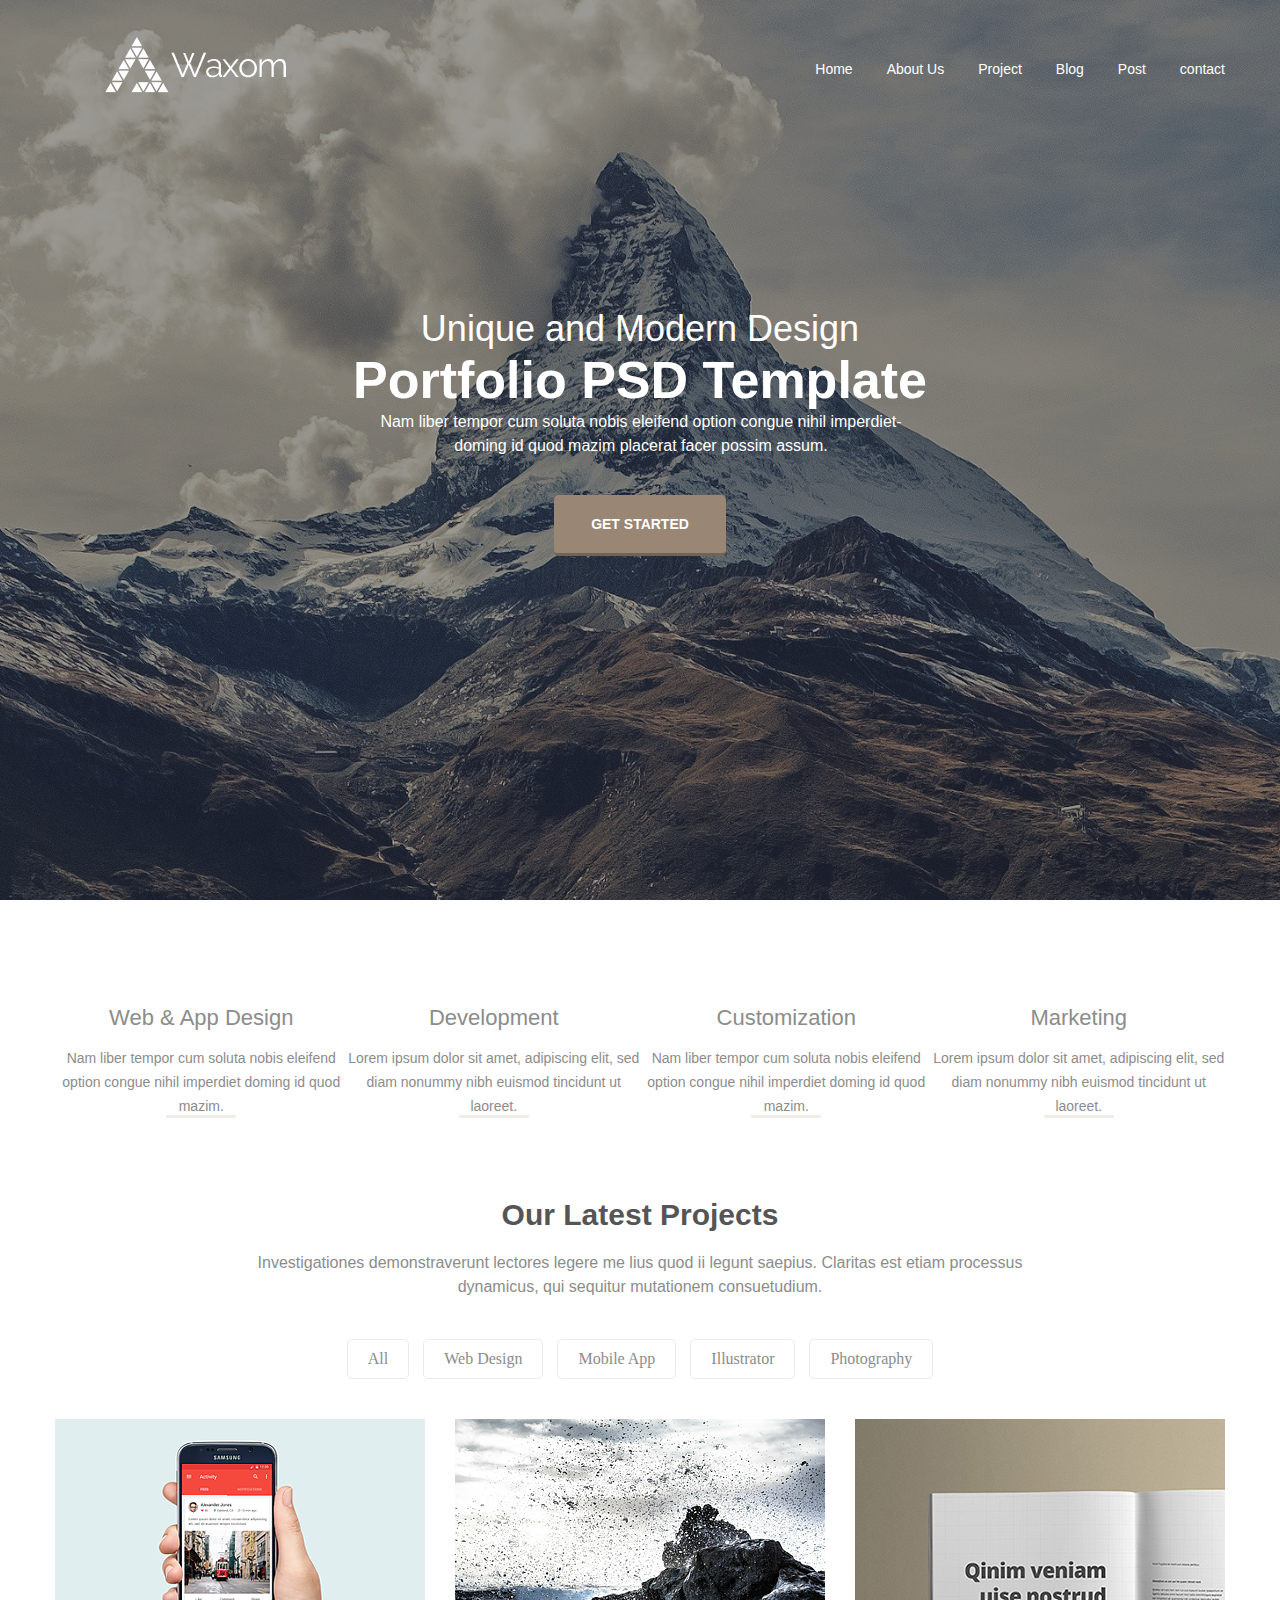
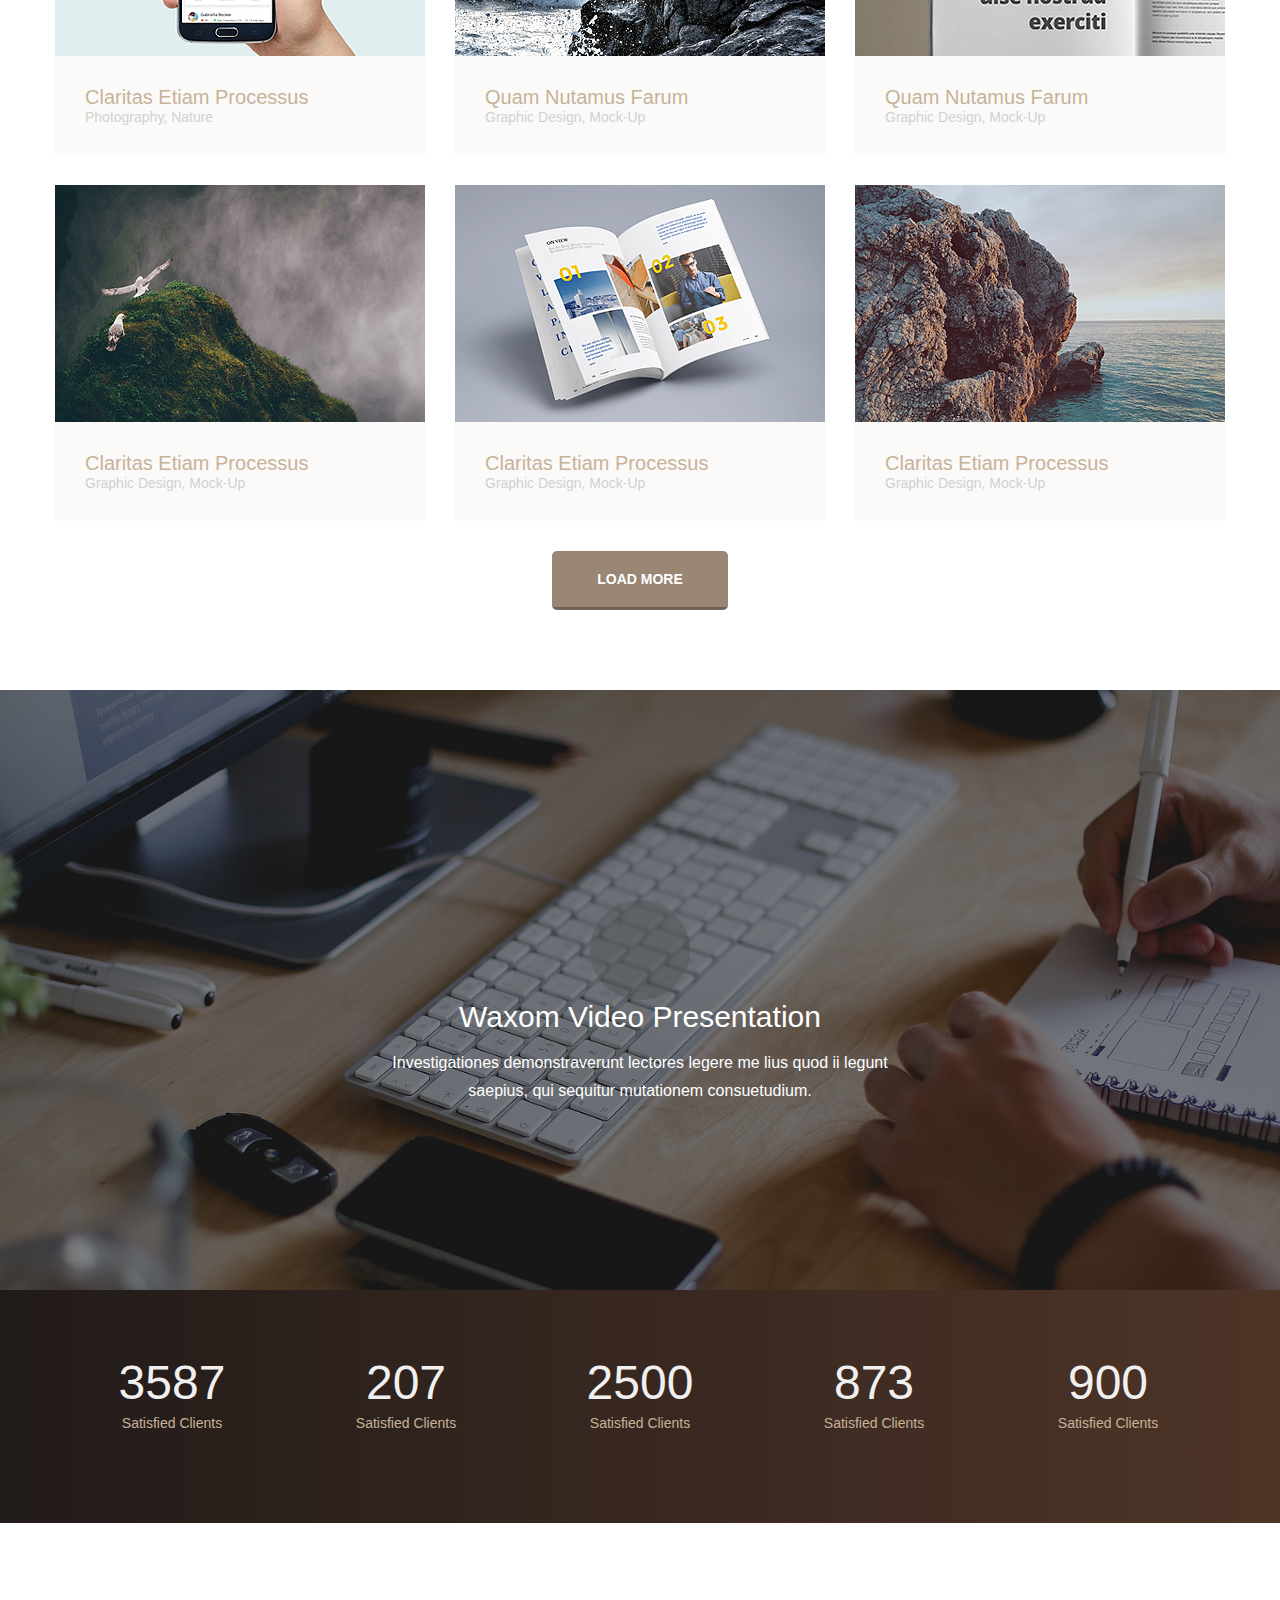
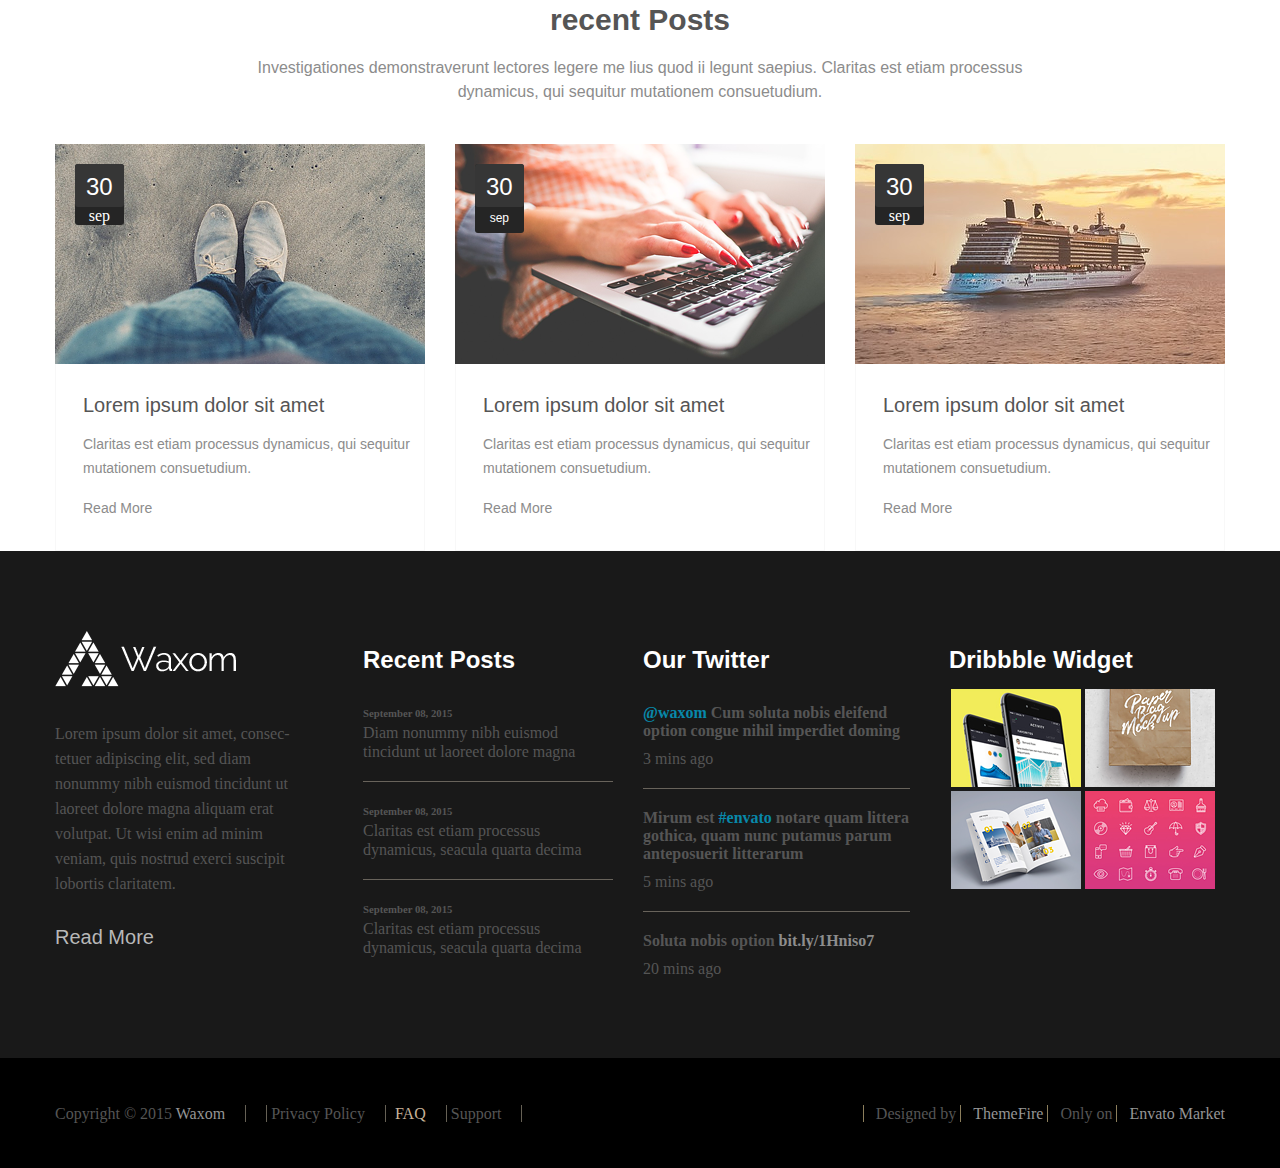
<file: index.html>
<!DOCTYPE html>
<html lang="en">

<head>
  <meta charset="UTF-8">
  <meta http-equiv="X-UA-Compatible" content="IE=edge">
  <meta name="viewport" content="width=device-width, initial-scale=1.0">
  <title>index</title>
  <link rel="stylesheet" href="https://pro.fontawesome.com/releases/v5.10.0/css/all.css"
    integrity="sha384-AYmEC3Yw5cVb3ZcuHtOA93w35dYTsvhLPVnYs9eStHfGJvOvKxVfELGroGkvsg+p" crossorigin="anonymous" />
  <link rel="preconnect" href="https://fonts.googleapis.com">
  <link rel="preconnect" href="https://fonts.gstatic.com" crossorigin>

  <link rel="stylesheet" href="stylesheet14.css">


</head>

<body>
  <!-- navbar start -->
  <nav>
    <div class="container">
      <div class="logo">
      </div>
      <div class="menu">
        <ul>
          <li><a href="index.html">Home</a></li>
          <li><a href="about.html">About Us</a></li>
          <li><a href="project.html">Project</a></li>
          <li><a href="blog.html">Blog</a></li>
          <li><a href="post.html">Post</a></li>
          <li><a href="contact.html">contact</a></li>
        </ul>
      </div>
      <div class="clr"></div>
    </div>
  </nav>
  <!-- navbar end -->
  <!-- banner start -->
  <section id="banner">
    <div class="overlay">
      <div class="container">
        <div class="content">
          <h2>Unique and Modern Design</h2>
          <h1>Portfolio PSD Template</h1>
          <p>Nam liber tempor cum soluta nobis eleifend option congue nihil imperdiet- doming id quod mazim placerat
            facer possim
            assum.</p>
          <a href="#">Get Started</a>
        </div>
      </div>
    </div>
  </section>
  <!-- banner end -->

  <!-- service start -->
  <section id="service">
    <div class="container">
      <div class="service-item">
        <i class="fas fa-pen-nib"></i>
        <h3>Web & App Design</h3>
        <p>Nam liber tempor cum soluta nobis eleifend option congue nihil imperdiet doming id quod mazim.</p>

      </div>
      <div class="service-item">
        <i class="fas fa-layer-group"></i>
        <h3>Development</h3>
        <p>Lorem ipsum dolor sit amet, adipiscing elit, sed diam nonummy nibh euismod tincidunt ut laoreet.</p>
      </div>
      <div class="service-item">
        <i class="fas fa-cog"></i>
        <h3>Customization</h3>
        <p>Nam liber tempor cum soluta nobis eleifend option congue nihil imperdiet doming id quod mazim.</p>
      </div>
      <div class="service-item">
        <i class="fas fa-folder-open"></i>
        <h3>Marketing</h3>
        <p>Lorem ipsum dolor sit amet, adipiscing elit, sed diam nonummy nibh euismod tincidunt ut laoreet.</p>
      </div>
    </div>

  </section>
  <!-- service end -->
  <!-- project start -->
  <section id="project">
    <div class="container">
      <div class="title">
        <h2>Our Latest Projects</h2>
        <p>Investigationes demonstraverunt lectores legere me lius quod ii legunt saepius. Claritas est etiam processus
          dynamicus,
          qui sequitur mutationem consuetudium.</p>
      </div>
      <ul>
        <li><a href="#"></a>All</li>
        <li><a href="#"></a>Web Design</li>
        <li><a href="#"></a>Mobile App</li>
        <li><a href="#"></a>Illustrator</li>
        <li><a href="#"></a>Photography</li>
      </ul>
      <div class="project-main">
        <div class="project-item">
          <div class="image">
            <img src="./images/project-photo-1.png".alt="project-photo-1">
            <div class="overlay">
              <div class="icon">
                <i class="fa fa-link"></i>
              <i class="fa fa-search"></i>
              </div>
            </div> 
          </div>
            <div class="text">
              <h3>Claritas Etiam Processus</h3>
              <p>Photography, Nature</p>
            </div>
          </div>
          <div class="project-item">
            <div class="image">
              <img src="./images/project-photo-2.png" alt="project-photo-2">
              <div class="overlay">
                <div class="icon">
                  <i class="fa fa-link"></i>
                <i class="fa fa-search"></i>
                </div>
              </div>
            </div>
            <div class="text">
              <h3>Quam Nutamus Farum</h3>
              <p>Graphic Design, Mock-Up</p>
            </div>
          </div>
          <div class="project-item mr-none">
            <div class="image">
              <img src="./images/project-photo-3.png" alt="project-photo-3">
              <div class="overlay">
                <div class="icon">
                  <i class="fa fa-link"></i>
                <i class="fa fa-search"></i>
                </div>
              </div>
            </div>
            <div class="text">
              <h3>Quam Nutamus Farum</h3>
              <p>Graphic Design, Mock-Up</p>
            </div>
          </div>
          <div class="project-item">
            <div class="image">
              <img src="./images/project-photo-4.png" alt="project-photo-4">
              <div class="overlay">
                <div class="icon">
                  <i class="fa fa-link"></i>
                <i class="fa fa-search"></i>
                </div>
              </div>
            </div>
            <div class="text">
              <h3>Claritas Etiam Processus</h3>
              <p>Graphic Design, Mock-Up</p>
            </div>
          </div>
          <div class="project-item">
            <div class="image">
              <img src="./images/project-photo-5.png" alt="project-photo-5">
              <div class="overlay">
                <div class="icon">
                  <i class="fa fa-link"></i>
                <i class="fa fa-search"></i>
                </div>
              </div>
            </div>
            <div class="text">
              <h3>Claritas Etiam Processus</h3>
              <p>Graphic Design, Mock-Up</p>
            </div>
          </div>
          <div class="project-item mr-none">
            <div class="image">
              <img src="./images/project-photo-6.png" alt="project-photo-6">
              <div class="overlay">
                <div class="icon">
                  <i class="fa fa-link"></i>
                <i class="fa fa-search"></i>
                </div>
              </div>
            </div>
            <div class="text">
              <h3>Claritas Etiam Processus</h3>
              <p>Graphic Design, Mock-Up</p>
            </div>
          </div>
        </div>
        <div class="button">
          <a href="">Load More</a>
        </div>

      </div>
  </section>
  <!-- project end -->
  <!-- video start -->
  <section id="video">
    <div class="video-bg">
      <div class="overlay">
        <div class="container">
          <div class="content">
            <i class="fas fa-play-circle"></i>
            <h3>Waxom Video Presentation</h3>
            <p>Investigationes demonstraverunt lectores legere me lius quod ii legunt saepius, qui sequitur mutationem
              consuetudium.</p>
          </div>
        </div>
      </div>
    </div>
  </section>
    <!-- video end -->
    <!-- counter part start -->
    <section id="counter">
      <div class="container">
        <div class="counter-main">
          <div class="counter-item">
            <i class="fas fa-user-friends"></i>
            <h3>3587</h3>
            <p>Satisfied Clients</p>
          </div>
          <div class="counter-item">
            <i class="fas fa-mug-hot"></i>
            <h3>207</h3>
            <p>Satisfied Clients</p>
          </div>
          <div class="counter-item">
            <i class="fas fa-comment-dots"></i>
            <h3>2500</h3>
            <p>Satisfied Clients</p>
          </div>
          <div class="counter-item">
            <i class="fas fa-heart"></i>
            <h3>873</h3>
            <p>Satisfied Clients</p>
          </div>
          <div class="counter-item">
            <i class="fas fa-user-friends"></i>
            <h3>900</h3>
            <p>Satisfied Clients</p>
          </div>
          <div class="clr"></div>
        </div>
      </div>
    </section>
    <!-- counter part end -->
    <!-- post part start -->
    <section id="post">
      <div class="container">
        <div class="title">
          <h2>recent Posts</h2>
          <p>Investigationes demonstraverunt lectores legere me lius quod ii legunt saepius. Claritas est etiam processus dynamicus,
          qui sequitur mutationem consuetudium.</p>
        </div>
        <div class="post-main">
          <div class="post-item">
            <div class="image">
              <img src="./images/post-1.png" alt="" width="100%">
              <div class="date">
                <h5>30</h5>
                <span>sep</span>
              </div>
              <div class="overlay"></div>
            </div>
            <div class="text">
              <h4>Lorem ipsum dolor sit amet</h4>
              <p>Claritas est etiam processus dynamicus, qui sequitur mutationem consuetudium.</p>
              <a href="">Read More <i class="fas fa-caret-right"></i></a>
            </div>
          </div>
          <div class="post-item">
            <div class="image">
              <img src="./images/post-2.png" alt="" width="100%">
              <div class="date">
                <h5>30</h5>
                <h6>sep</h6>
              </div>
              <div class="overlay"></div>
            </div>
            <div class="text">
              <h4>Lorem ipsum dolor sit amet</h4>
              <p>Claritas est etiam processus dynamicus, qui sequitur mutationem consuetudium.</p>
              <a href="">Read More <i class="fas fa-caret-right"></i></a>
            </div>
          </div>
          <div class="post-item">
            <div class="image">
              <img src="./images/post-3.png" alt="" width="100%">
              <div class="date">
                <h5>30</h5>
                <span>sep</span>
              </div>
              <div class="overlay"></div>
            </div>
            <div class="text">
              <h4>Lorem ipsum dolor sit amet</h4>
              <p>Claritas est etiam processus dynamicus, qui sequitur mutationem consuetudium.</p>
              <a href="">Read More <i class="fas fa-caret-right"></i></a>
            </div>
          </div>
          <div class="clr"></div>
        </div>
      </div>
    </section>
    <!-- post part end -->


    <!-- footer part start -->
    <footer id="footer">
      <div class="container">
        <div class="footer-main">
          <div class="footer-item waxom">
            <img src="./images/logo.png" alt="">
            <p>Lorem ipsum dolor sit amet, consec-tetuer adipiscing elit, sed diam nonummy nibh euismod tincidunt ut laoreet dolore
            magna aliquam erat volutpat. Ut wisi enim ad minim veniam, quis nostrud exerci suscipit lobortis claritatem.</p>
            <a href="">Read More <i class="fas fa-caret-right"></i></a>
          </div>
          <div class="footer-item recent">
            <h2>Recent Posts</h2>
            <div class="recent1">
              <h6>September 08, 2015</h6>
              <p>Diam nonummy nibh euismod tincidunt ut laoreet dolore magna</p>
            </div>
            <div class="recent2">
              <h6>September 08, 2015</h6>
              <p>Claritas est etiam processus dynamicus,  seacula quarta decima</p>
            </div>
            <div class="recent3">
              <h6>September 08, 2015</h6>
              <p>Claritas est etiam processus dynamicus,  seacula quarta decima</p>
            </div>
          </div>

          <div class="footer-item twitter">
            <h2>Our Twitter</h2>
            <div class="twitter1">
              <h4><span>@waxom</span> Cum soluta nobis eleifend option congue nihil imperdiet doming</h4>
            <p>3 mins ago</p>
            </div>
            <div class="twitter2">
              <h4>Mirum est <span>#envato</span>  notare quam littera gothica, quam nunc putamus parum anteposuerit litterarum</h4>
            <p>5 mins ago</p>
            </div>
            <div class="twitter3">
              <h4>Soluta nobis option <span>bit.ly/1Hniso7</span> </h4>
            <p>20 mins ago</p>
            </div>
          </div>

          <div class="footer-item widget">
            <h2>Dribbble Widget</h2>
            <div class="widget">
              <img src="./images/widget/1.png" alt="">
              <img src="./images/widget/2.png" alt="">
              <img src="./images/widget/3.png" alt="">
              <img src="./images/widget/4.png" alt="">
            </div>
          </div>
        </div>
      </div>
    </footer>
    <!-- footer part end -->




    <!-- copyright start -->

    <section id="copyright">
      <div class="container">
        <div class="text">
          <div class="left">
            <span>Copyright © 2015 <span class="color">Waxom</span></span>
            <span>Privacy Policy</span>
            <span class="faq">FAQ</span>
            <span class="noborder">Support</span>
          </div>
          <div class="right">
            <span>Designed by <span class="color">ThemeFire</span> </span>
            <span>Only on <span class="color">Envato Market</span></span>

          </div>
        </div>
      </div>
    </section>
    <!-- copyright end -->


</body>

</html>
</file>
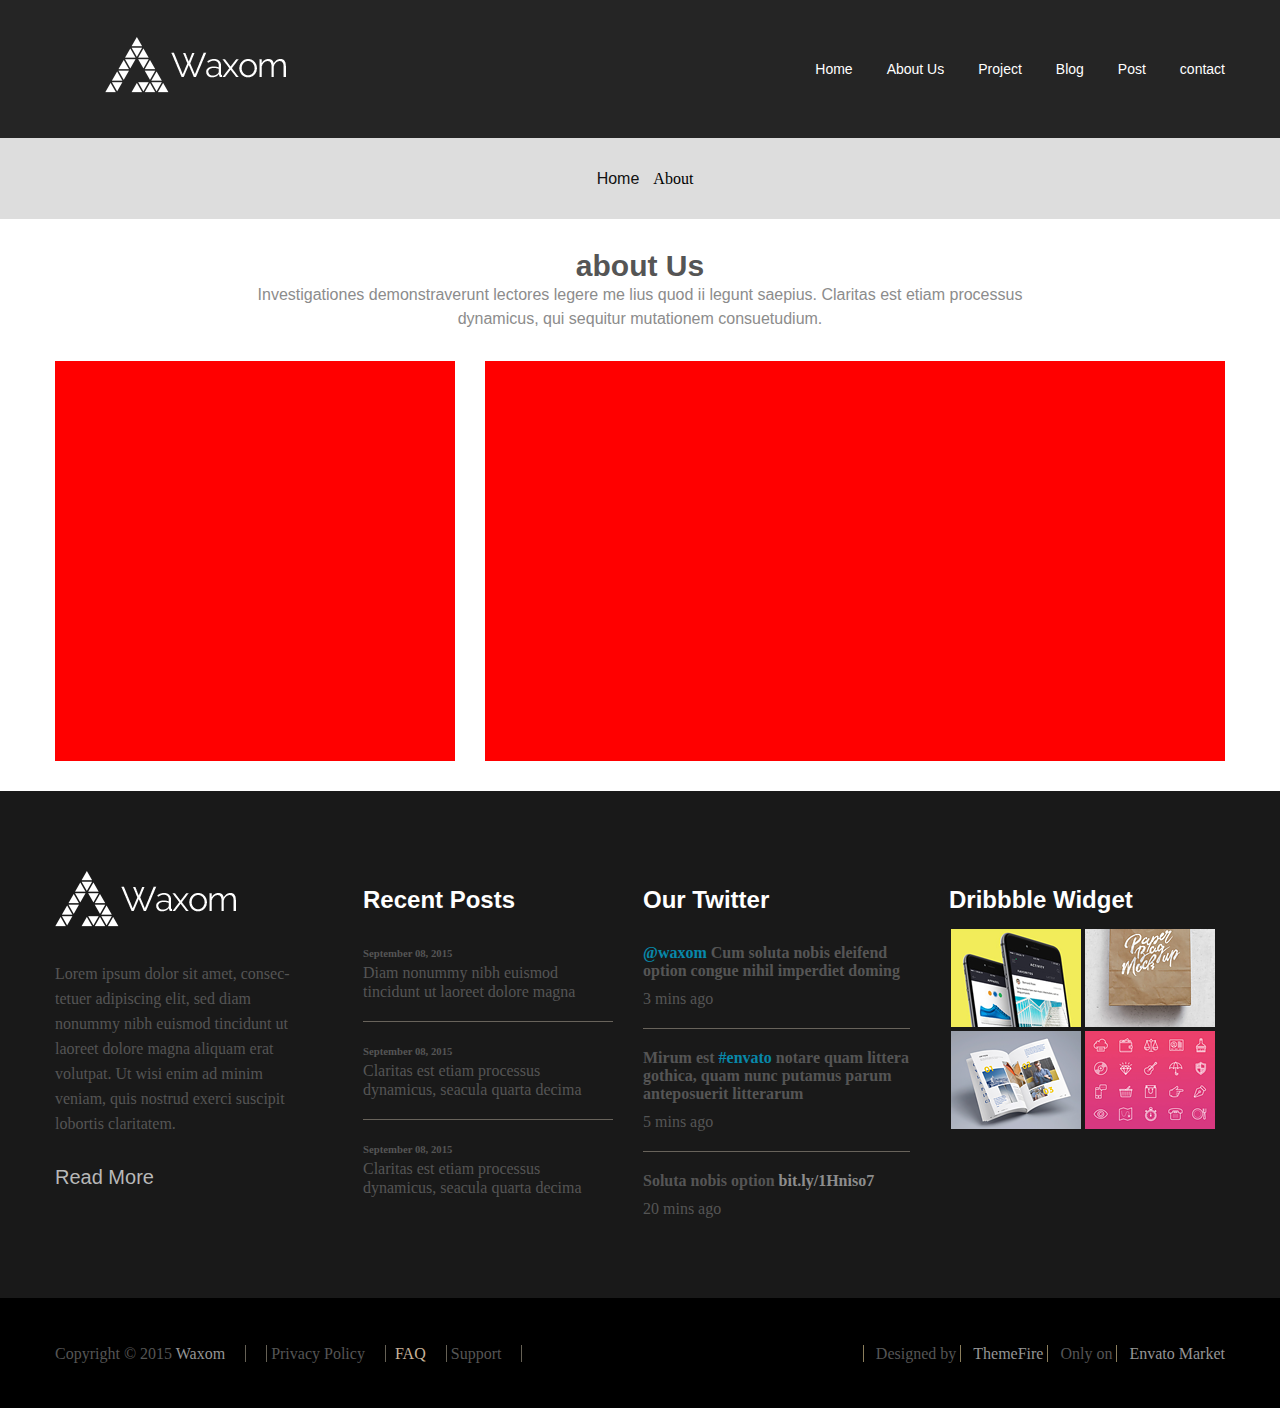
<file: about.html>
<!DOCTYPE html>
<html lang="en">
<head>
    <meta charset="UTF-8">
    <meta http-equiv="X-UA-Compatible" content="IE=edge">
    <meta name="viewport" content="width=device-width, initial-scale=1.0">
    <title>about</title>
    <link rel="stylesheet" href="https://pro.fontawesome.com/releases/v5.10.0/css/all.css"
    integrity="sha384-AYmEC3Yw5cVb3ZcuHtOA93w35dYTsvhLPVnYs9eStHfGJvOvKxVfELGroGkvsg+p" crossorigin="anonymous" />
  <link rel="preconnect" href="https://fonts.googleapis.com">
  <link rel="preconnect" href="https://fonts.gstatic.com" crossorigin>
    <link rel="stylesheet" href="stylesheet14.css">
</head>
<body id="multipage">
    <!-- nav start -->
    <nav>
        <div class="container">
            <div class="logo">
                <!-- <img src="./images/logo.png" alt=""> -->
            </div>
            <div class="menu">
              <ul>
                <li><a href="index.html">Home</a></li>
                <li><a href="about.html">About Us</a></li>
                <li><a href="project.html">Project</a></li>
                <li><a href="blog.html">Blog</a></li>
                <li><a href="post.html">Post</a></li>
                <li><a href="contact.html">contact</a></li>
              </ul>
            </div>
            <div class="clr"></div>
        </div>
    </nav>
    <!-- nav end -->
    <div class="breadcrumb">
        <a href="index.html" target="blank"><i class="fas fa-home"></i>Home</a>
        <i class="fas fa-angle-right"></i>
        <span>About</span>
    </div>
    <section id="about-page">
        <div class="container">
            <div class="title">
                <h2>about Us</h2>
                <p>Investigationes demonstraverunt lectores legere me lius quod ii legunt saepius. Claritas est etiam processus dynamicus, qui sequitur mutationem consuetudium.</p>
            </div>
            <div class="about-main">
                <div class="image"></div>
                <div class="text"></div>
                <div class="clr"></div>
            </div>
        </div>
    </section>
    <!-- footer part start -->
    <footer id="footer">
      <div class="container">
        <div class="footer-main">
          <div class="footer-item waxom">
            <img src="./images/logo.png" alt="">
            <p>Lorem ipsum dolor sit amet, consec-tetuer adipiscing elit, sed diam nonummy nibh euismod tincidunt ut laoreet dolore
            magna aliquam erat volutpat. Ut wisi enim ad minim veniam, quis nostrud exerci suscipit lobortis claritatem.</p>
            <a href="">Read More <i class="fas fa-caret-right"></i></a>
          </div>
          <div class="footer-item recent">
            <h2>Recent Posts</h2>
            <div class="recent1">
              <h6>September 08, 2015</h6>
              <p>Diam nonummy nibh euismod tincidunt ut laoreet dolore magna</p>
            </div>
            <div class="recent2">
              <h6>September 08, 2015</h6>
              <p>Claritas est etiam processus dynamicus,  seacula quarta decima</p>
            </div>
            <div class="recent3">
              <h6>September 08, 2015</h6>
              <p>Claritas est etiam processus dynamicus,  seacula quarta decima</p>
            </div>
          </div>

          <div class="footer-item twitter">
            <h2>Our Twitter</h2>
            <div class="twitter1">
              <h4><span>@waxom</span> Cum soluta nobis eleifend option congue nihil imperdiet doming</h4>
            <p>3 mins ago</p>
            </div>
            <div class="twitter2">
              <h4>Mirum est <span>#envato</span>  notare quam littera gothica, quam nunc putamus parum anteposuerit litterarum</h4>
            <p>5 mins ago</p>
            </div>
            <div class="twitter3">
              <h4>Soluta nobis option <span>bit.ly/1Hniso7</span> </h4>
            <p>20 mins ago</p>
            </div>
          </div>

          <div class="footer-item widget">
            <h2>Dribbble Widget</h2>
            <div class="widget">
              <img src="./images/widget/1.png" alt="">
              <img src="./images/widget/2.png" alt="">
              <img src="./images/widget/3.png" alt="">
              <img src="./images/widget/4.png" alt="">
            </div>
          </div>
        </div>
      </div>
    </footer>
    <!-- footer part end -->




    <!-- copyright start -->

    <section id="copyright">
      <div class="container">
        <div class="text">
          <div class="left">
            <span>Copyright © 2015 <span class="color">Waxom</span></span>
            <span>Privacy Policy</span>
            <span class="faq">FAQ</span>
            <span class="noborder">Support</span>
          </div>
          <div class="right">
            <span>Designed by <span class="color">ThemeFire</span> </span>
            <span>Only on <span class="color">Envato Market</span></span>

          </div>
        </div>
      </div>
    </section>
    <!-- copyright end -->

    
</body>
</html>
</file>
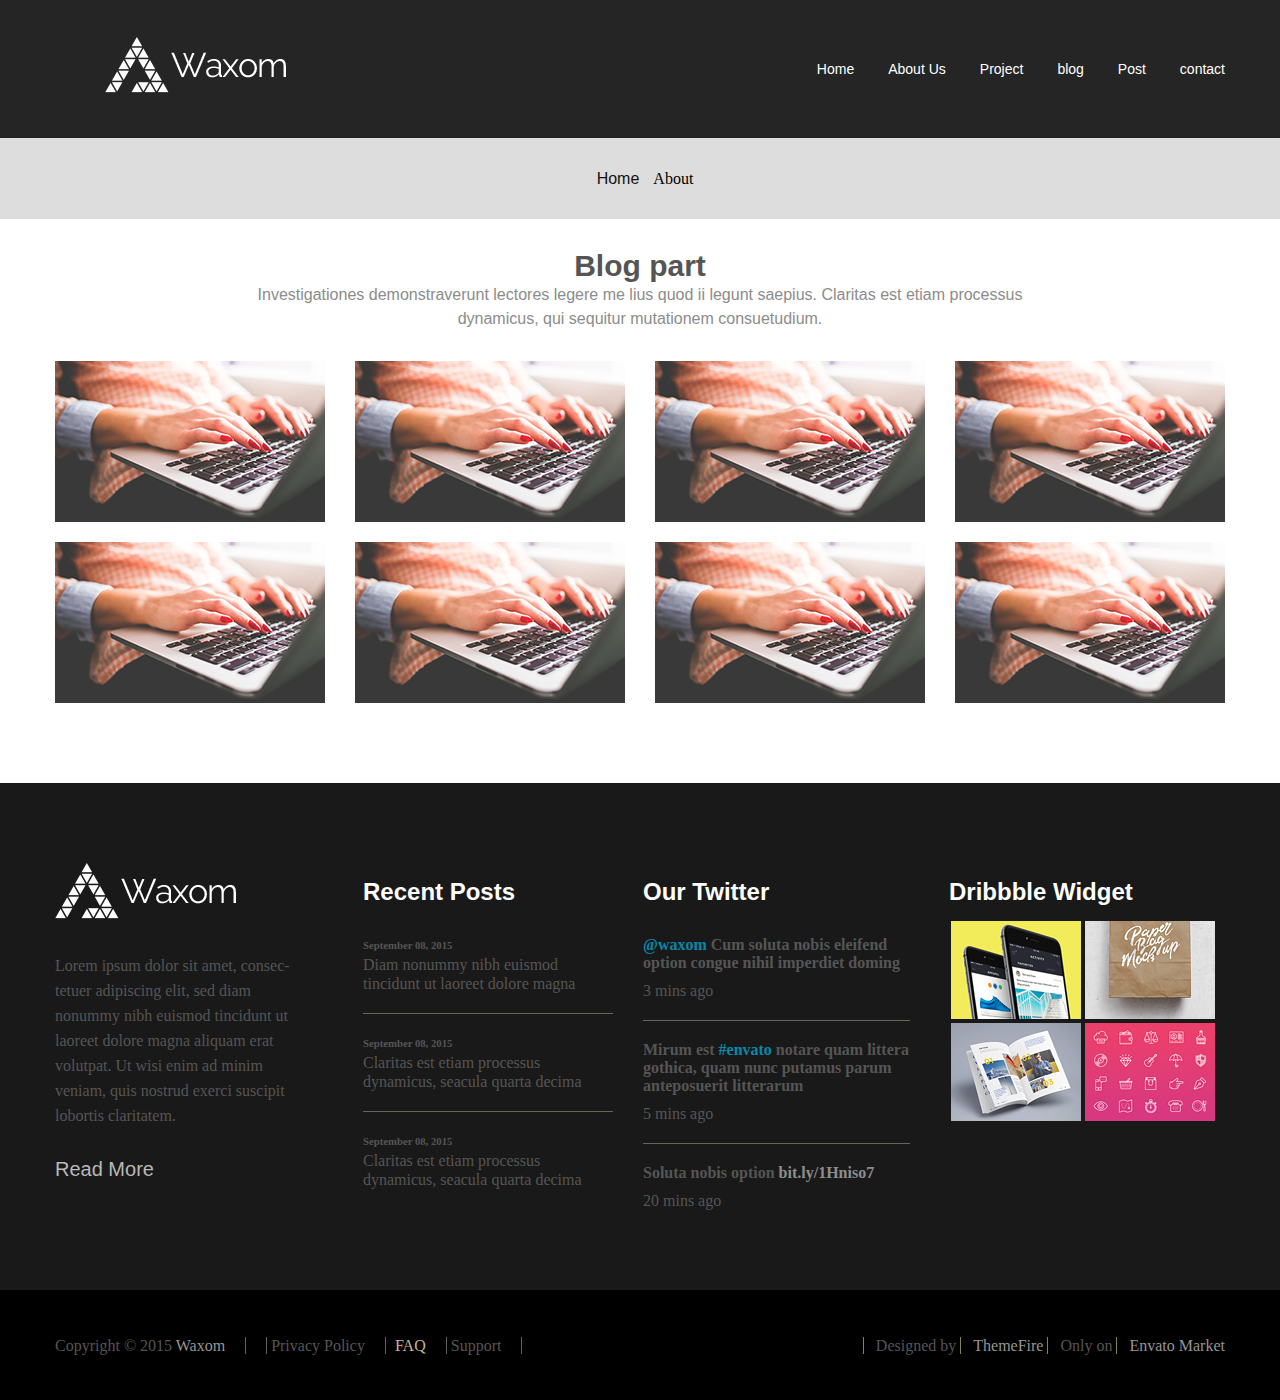
<file: blog.html>
<!DOCTYPE html>
<html lang="en">
<head>
    <meta charset="UTF-8">
    <meta http-equiv="X-UA-Compatible" content="IE=edge">
    <meta name="viewport" content="width=device-width, initial-scale=1.0">
    <title>vlog</title>
    <link rel="stylesheet" href="https://pro.fontawesome.com/releases/v5.10.0/css/all.css"
    integrity="sha384-AYmEC3Yw5cVb3ZcuHtOA93w35dYTsvhLPVnYs9eStHfGJvOvKxVfELGroGkvsg+p" crossorigin="anonymous" />
  <link rel="preconnect" href="https://fonts.googleapis.com">
  <link rel="preconnect" href="https://fonts.gstatic.com" crossorigin>
    <link rel="stylesheet" href="stylesheet14.css">
</head>
<body id="multipage">
    <!-- nav start -->
    <nav>
        <div class="container">
            <div class="logo">
                <!-- <img src="./images/logo.png" alt=""> -->
            </div>
            <div class="menu">
              <ul>
                <li><a href="index.html">Home</a></li>
                <li><a href="about.html">About Us</a></li>
                <li><a href="project.html">Project</a></li>
                <li><a href="blog.html">blog</a></li>
                <li><a href="post.html">Post</a></li>
                <li><a href="contact.html">contact</a></li>
              </ul>
            </div>
            <div class="clr"></div>
        </div>
    </nav>
    <!-- nav end -->
    <div class="breadcrumb">
        <a href="index.html" target="blank"><i class="fas fa-home"></i>Home</a>
        <i class="fas fa-angle-right"></i>
        <span>About</span>
    </div>
    <section id="blog-page">
        <div class="container">
            <div class="title">
                <h2>Blog part</h2>
                <p>Investigationes demonstraverunt lectores legere me lius quod ii legunt saepius. Claritas est etiam processus dynamicus, qui sequitur mutationem consuetudium.</p>
            </div>
            <div class="page-main">
                <div class="page-item">
                    <img src="./images/post-2(copi).png" alt="">
                    <div class="overlay"></div>
                </div>
                <div class="page-item">
                    <img src="./images/post-2(copi).png" alt="">
                    <div class="overlay"></div>
                </div>
                <div class="page-item">
                    <img src="./images/post-2(copi).png" alt="">
                    <div class="overlay"></div>
                </div>
                <div class="page-item">
                    <img src="./images/post-2(copi).png" alt="">
                    <div class="overlay"></div>
                </div>
                <div class="page-item">
                    <img src="./images/post-2(copi).png" alt="">
                    <div class="overlay"></div>
                </div>
                <div class="page-item">
                    <img src="./images/post-2(copi).png" alt="">
                    <div class="overlay"></div>
                </div>
                <div class="page-item">
                    <img src="./images/post-2(copi).png" alt="">
                    <div class="overlay"></div>
                </div>
                <div class="page-item">
                    <img src="./images/post-2(copi).png" alt="">
                    <div class="overlay"></div>
                </div>
            </div>
            
        </div>
    </section>


    <!-- footer part start -->
    <footer id="footer">
        <div class="container">
          <div class="footer-main">
            <div class="footer-item waxom">
              <img src="./images/logo.png" alt="">
              <p>Lorem ipsum dolor sit amet, consec-tetuer adipiscing elit, sed diam nonummy nibh euismod tincidunt ut laoreet dolore
              magna aliquam erat volutpat. Ut wisi enim ad minim veniam, quis nostrud exerci suscipit lobortis claritatem.</p>
              <a href="">Read More <i class="fas fa-caret-right"></i></a>
            </div>
            <div class="footer-item recent">
              <h2>Recent Posts</h2>
              <div class="recent1">
                <h6>September 08, 2015</h6>
                <p>Diam nonummy nibh euismod tincidunt ut laoreet dolore magna</p>
              </div>
              <div class="recent2">
                <h6>September 08, 2015</h6>
                <p>Claritas est etiam processus dynamicus,  seacula quarta decima</p>
              </div>
              <div class="recent3">
                <h6>September 08, 2015</h6>
                <p>Claritas est etiam processus dynamicus,  seacula quarta decima</p>
              </div>
            </div>
  
            <div class="footer-item twitter">
              <h2>Our Twitter</h2>
              <div class="twitter1">
                <h4><span>@waxom</span> Cum soluta nobis eleifend option congue nihil imperdiet doming</h4>
              <p>3 mins ago</p>
              </div>
              <div class="twitter2">
                <h4>Mirum est <span>#envato</span>  notare quam littera gothica, quam nunc putamus parum anteposuerit litterarum</h4>
              <p>5 mins ago</p>
              </div>
              <div class="twitter3">
                <h4>Soluta nobis option <span>bit.ly/1Hniso7</span> </h4>
              <p>20 mins ago</p>
              </div>
            </div>
  
            <div class="footer-item widget">
              <h2>Dribbble Widget</h2>
              <div class="widget">
                <img src="./images/widget/1.png" alt="">
                <img src="./images/widget/2.png" alt="">
                <img src="./images/widget/3.png" alt="">
                <img src="./images/widget/4.png" alt="">
              </div>
            </div>
          </div>
        </div>
      </footer>
      <!-- footer part end -->
  
  
  
  
      <!-- copyright start -->
  
      <section id="copyright">
        <div class="container">
          <div class="text">
            <div class="left">
              <span>Copyright © 2015 <span class="color">Waxom</span></span>
              <span>Privacy Policy</span>
              <span class="faq">FAQ</span>
              <span class="noborder">Support</span>
            </div>
            <div class="right">
              <span>Designed by <span class="color">ThemeFire</span> </span>
              <span>Only on <span class="color">Envato Market</span></span>
  
            </div>
          </div>
        </div>
      </section>
      <!-- copyright end -->
</body>
</html>
</file>
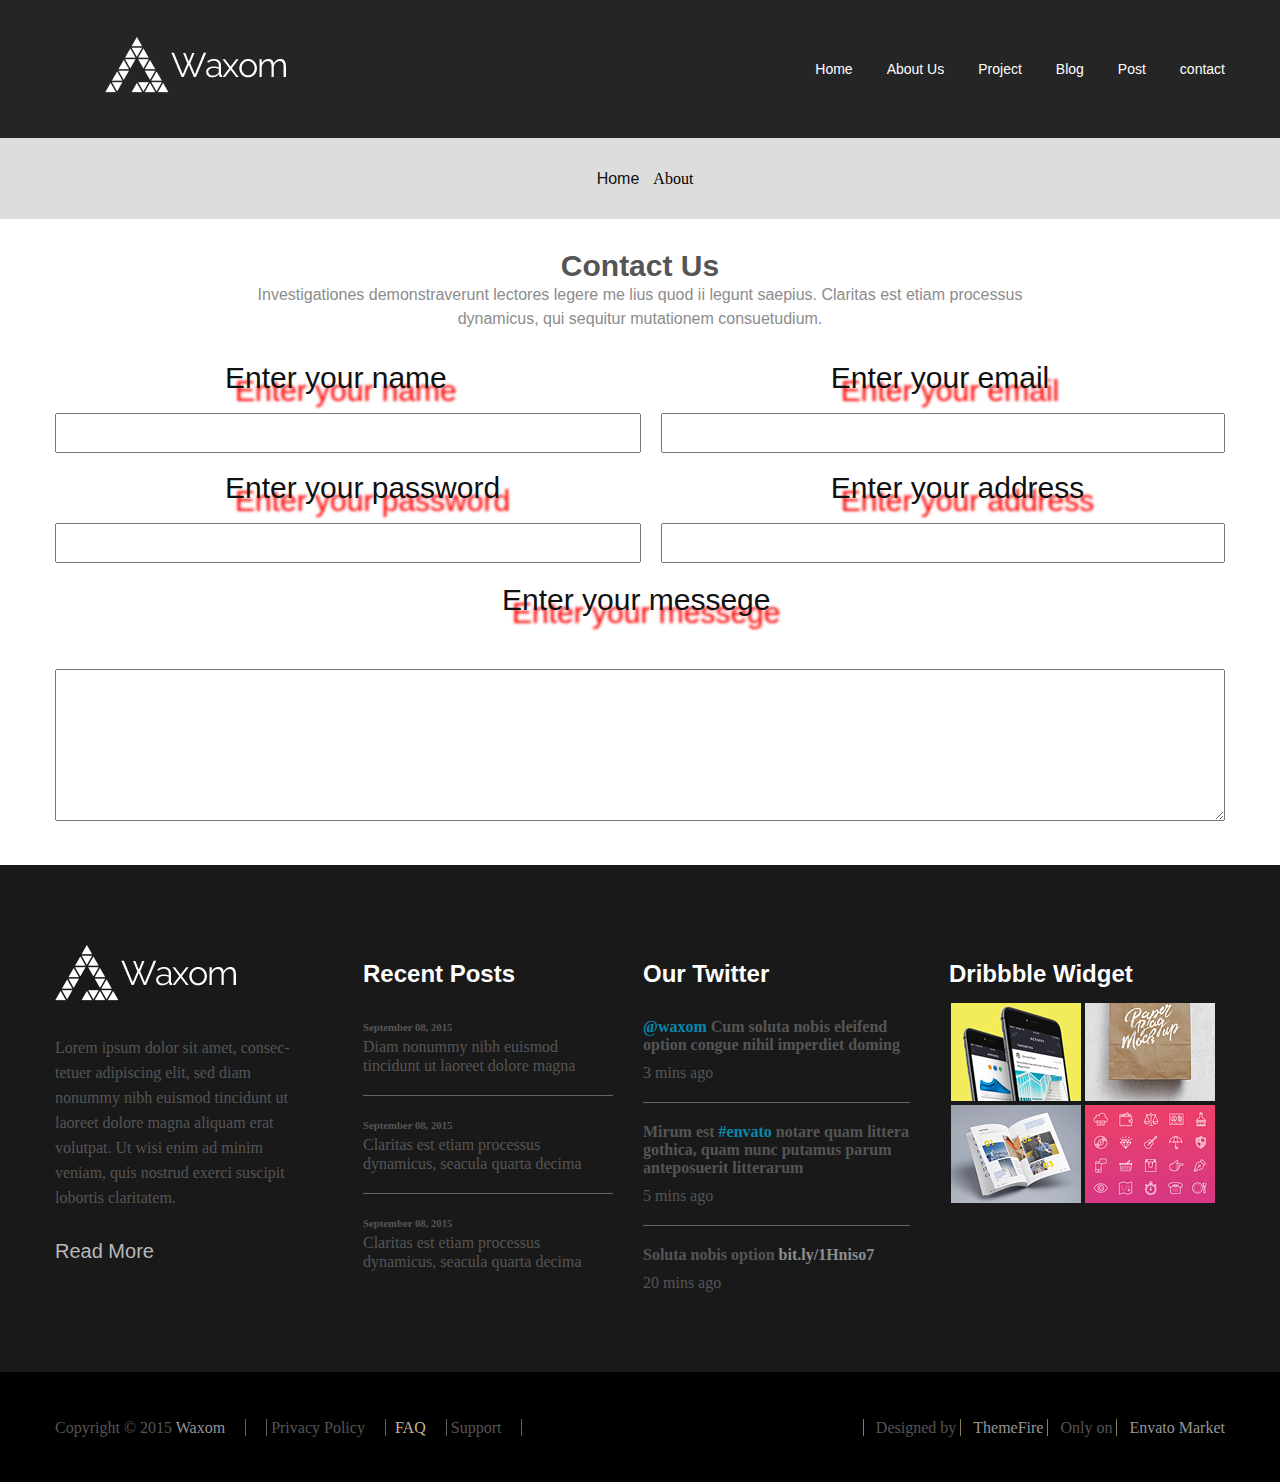
<file: contact.html>
<!DOCTYPE html>
<html lang="en">
<head>
    <meta charset="UTF-8">
    <meta http-equiv="X-UA-Compatible" content="IE=edge">
    <meta name="viewport" content="width=device-width, initial-scale=1.0">
    <title>contact</title>
    <link rel="stylesheet" href="https://pro.fontawesome.com/releases/v5.10.0/css/all.css"
    integrity="sha384-AYmEC3Yw5cVb3ZcuHtOA93w35dYTsvhLPVnYs9eStHfGJvOvKxVfELGroGkvsg+p" crossorigin="anonymous" />
  <link rel="preconnect" href="https://fonts.googleapis.com">
  <link rel="preconnect" href="https://fonts.gstatic.com" crossorigin>
    <link rel="stylesheet" href="stylesheet14.css">
</head>
<body id="multipage">
    <!-- nav start -->
    <nav>
        <div class="container">
            <div class="logo">
                <!-- <img src="./images/logo.png" alt=""> -->
            </div>
            <div class="menu">
              <ul>
                <li><a href="index.html">Home</a></li>
                <li><a href="about.html">About Us</a></li>
                <li><a href="project.html">Project</a></li>
                <li><a href="blog.html">Blog</a></li>
                <li><a href="post.html">Post</a></li>
                <li><a href="contact.html">contact</a></li>
              </ul>
            </div>
            <div class="clr"></div>
        </div>
    </nav>
    <!-- nav end -->
    <div class="breadcrumb">
        <a href="index.html" target="blank"><i class="fas fa-home"></i>Home</a>
        <i class="fas fa-angle-right"></i>
        <span>About</span>
    </div>
    


    <section id="contact-page">
        <div class="container">
            <div class="title">
                <h2>Contact Us</h2>
                <p>Investigationes demonstraverunt lectores legere me lius quod ii legunt saepius. Claritas est etiam processus dynamicus, qui sequitur mutationem consuetudium.</p>
            </div>
            
        </div>
    </section>
    <div class="contact-main">
        <div class="container">
            <form class="form" action="#" method="post">
                <div class="item">
                     <label>Enter your name</label>
                     <br><br>
                     <input type="text"><br><br>
                </div>
                <div class="item">
                     <label>Enter your email</label>
                     <br><br>
                     <input type="text"><br><br>
                </div>
                <div class="item">
                     <label>Enter your password</label>
                     <br><br>
                     <input type="password">
                </div>
                <div class="item">
                     <label>Enter your address</label>
                     <br><br>
                     <input type="text">
                </div>
            </form>
            <div class="item5">
                <label>Enter your messege <address></address></label>
                <br><br>
                <textarea name="messege" id="" cols="30" rows="10"></textarea>
           </div>
        </div>
    </div>

    <!-- footer part start -->
    <footer id="footer">
        <div class="container">
          <div class="footer-main">
            <div class="footer-item waxom">
              <img src="./images/logo.png" alt="">
              <p>Lorem ipsum dolor sit amet, consec-tetuer adipiscing elit, sed diam nonummy nibh euismod tincidunt ut laoreet dolore
              magna aliquam erat volutpat. Ut wisi enim ad minim veniam, quis nostrud exerci suscipit lobortis claritatem.</p>
              <a href="">Read More <i class="fas fa-caret-right"></i></a>
            </div>
            <div class="footer-item recent">
              <h2>Recent Posts</h2>
              <div class="recent1">
                <h6>September 08, 2015</h6>
                <p>Diam nonummy nibh euismod tincidunt ut laoreet dolore magna</p>
              </div>
              <div class="recent2">
                <h6>September 08, 2015</h6>
                <p>Claritas est etiam processus dynamicus,  seacula quarta decima</p>
              </div>
              <div class="recent3">
                <h6>September 08, 2015</h6>
                <p>Claritas est etiam processus dynamicus,  seacula quarta decima</p>
              </div>
            </div>
  
            <div class="footer-item twitter">
              <h2>Our Twitter</h2>
              <div class="twitter1">
                <h4><span>@waxom</span> Cum soluta nobis eleifend option congue nihil imperdiet doming</h4>
              <p>3 mins ago</p>
              </div>
              <div class="twitter2">
                <h4>Mirum est <span>#envato</span>  notare quam littera gothica, quam nunc putamus parum anteposuerit litterarum</h4>
              <p>5 mins ago</p>
              </div>
              <div class="twitter3">
                <h4>Soluta nobis option <span>bit.ly/1Hniso7</span> </h4>
              <p>20 mins ago</p>
              </div>
            </div>
  
            <div class="footer-item widget">
              <h2>Dribbble Widget</h2>
              <div class="widget">
                <img src="./images/widget/1.png" alt="">
                <img src="./images/widget/2.png" alt="">
                <img src="./images/widget/3.png" alt="">
                <img src="./images/widget/4.png" alt="">
              </div>
            </div>
          </div>
        </div>
      </footer>
      <!-- footer part end -->
  
  
  
  
      <!-- copyright start -->
  
      <section id="copyright">
        <div class="container">
          <div class="text">
            <div class="left">
              <span>Copyright © 2015 <span class="color">Waxom</span></span>
              <span>Privacy Policy</span>
              <span class="faq">FAQ</span>
              <span class="noborder">Support</span>
            </div>
            <div class="right">
              <span>Designed by <span class="color">ThemeFire</span> </span>
              <span>Only on <span class="color">Envato Market</span></span>
  
            </div>
          </div>
        </div>
      </section>
      <!-- copyright end -->
</body>
</html>
</file>
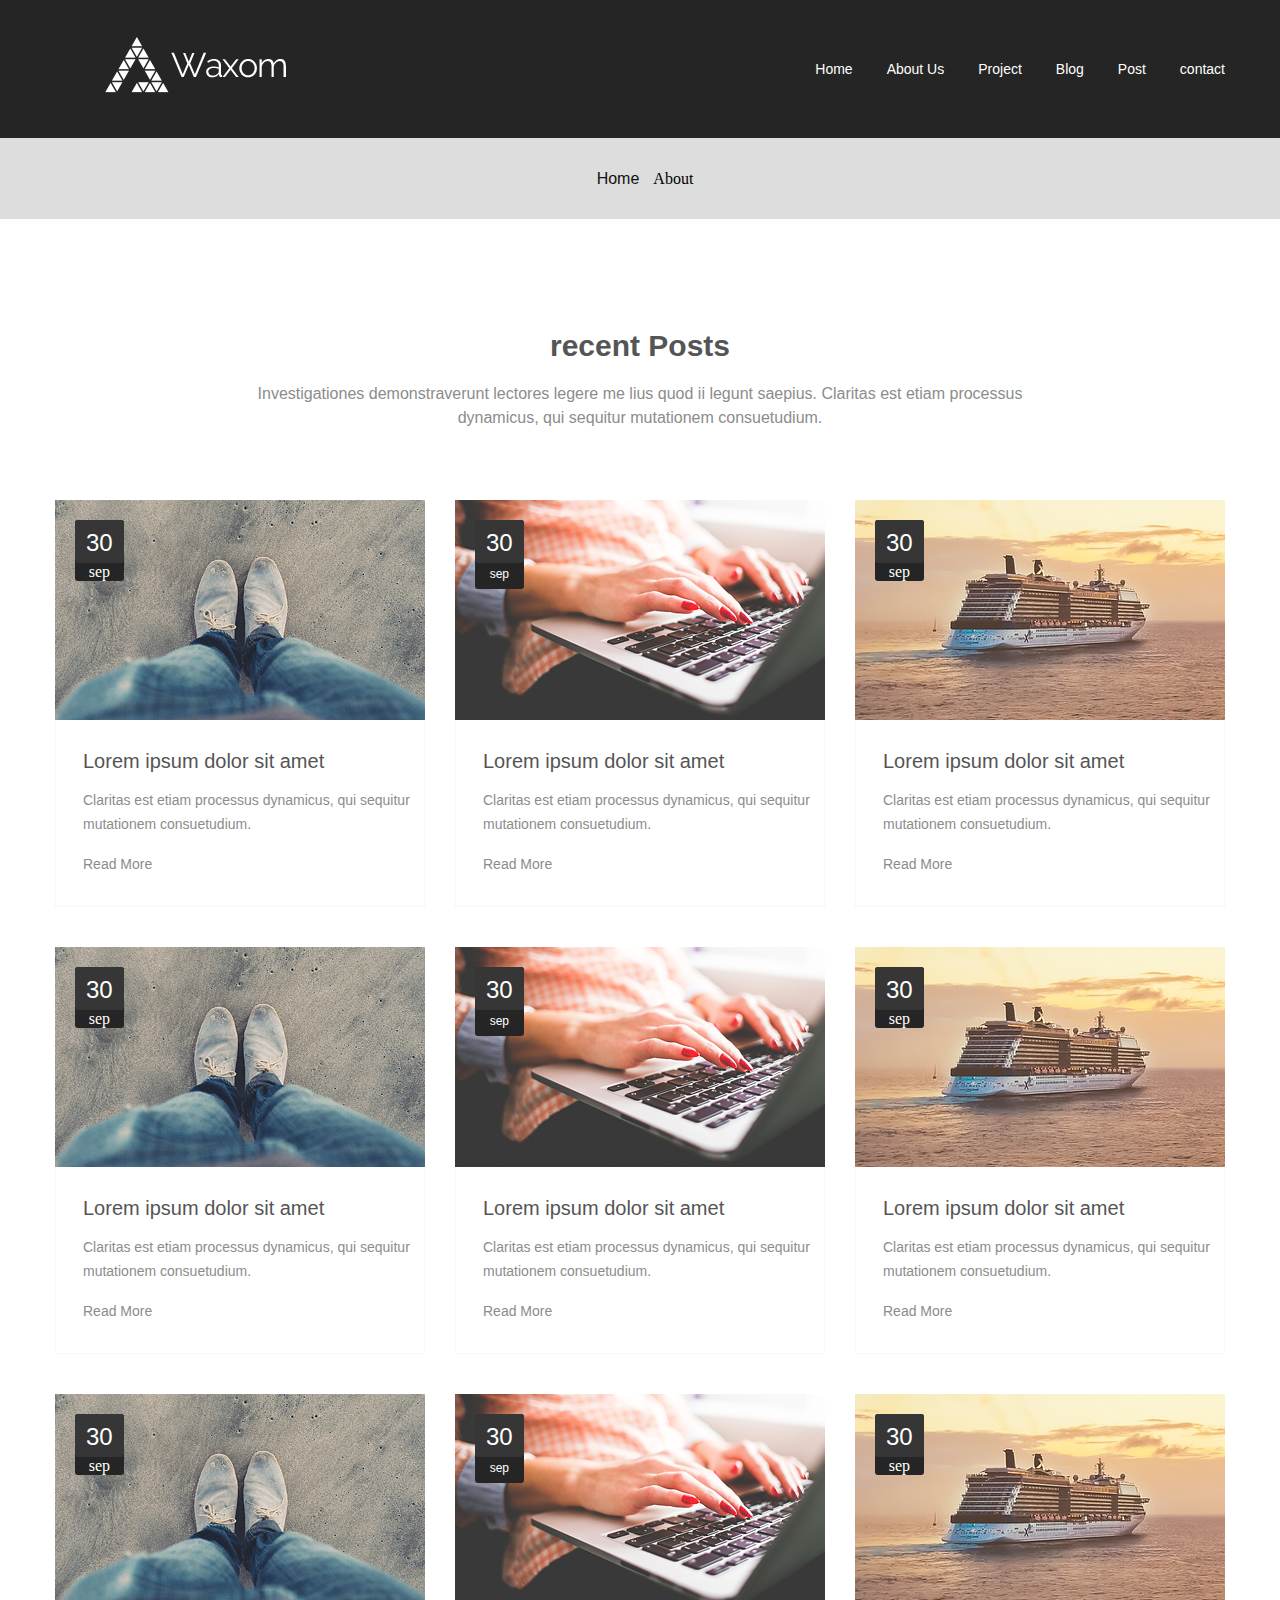
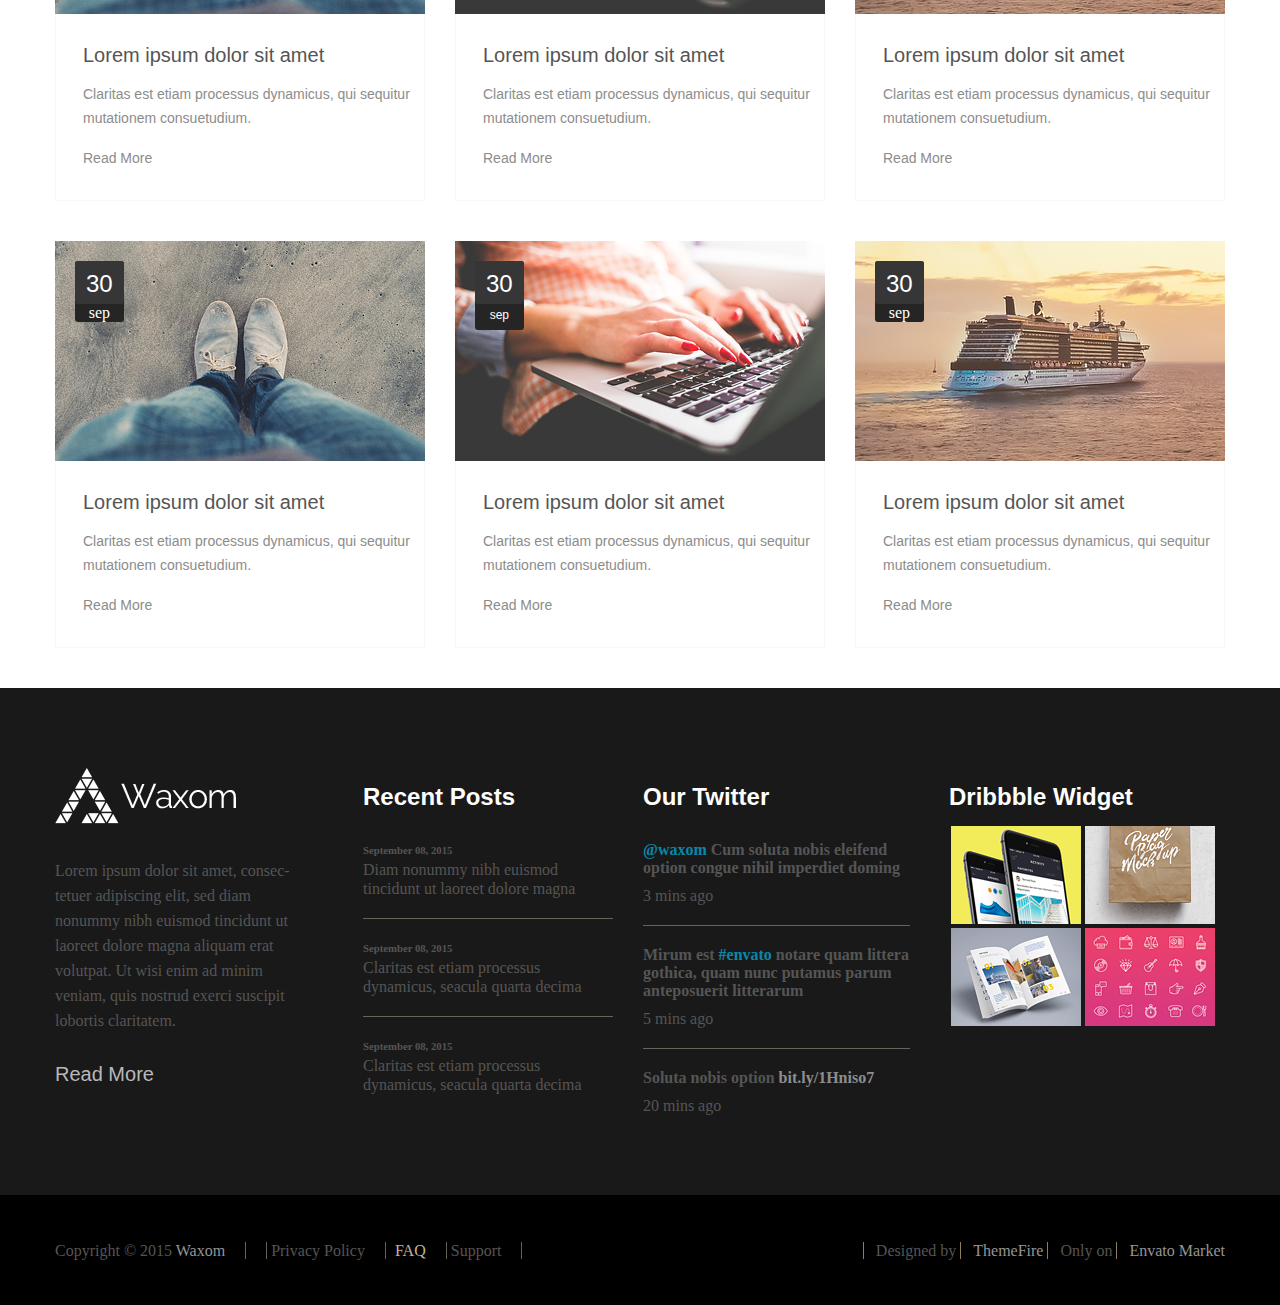
<file: post.html>
<!DOCTYPE html>
<html lang="en">
<head>
    <meta charset="UTF-8">
    <meta http-equiv="X-UA-Compatible" content="IE=edge">
    <meta name="viewport" content="width=device-width, initial-scale=1.0">
    <title>Post</title>
    <link rel="stylesheet" href="https://pro.fontawesome.com/releases/v5.10.0/css/all.css"
    integrity="sha384-AYmEC3Yw5cVb3ZcuHtOA93w35dYTsvhLPVnYs9eStHfGJvOvKxVfELGroGkvsg+p" crossorigin="anonymous" />
  <link rel="preconnect" href="https://fonts.googleapis.com">
  <link rel="preconnect" href="https://fonts.gstatic.com" crossorigin>
    <link rel="stylesheet" href="stylesheet14.css">
</head>
<body id="multipage">
    <!-- nav start -->
    <nav>
        <div class="container">
            <div class="logo">
                <!-- <img src="./images/logo.png" alt=""> -->
            </div>
            <div class="menu">
              <ul>
                <li><a href="index.html">Home</a></li>
                <li><a href="about.html">About Us</a></li>
                <li><a href="project.html">Project</a></li>
                <li><a href="blog.html">Blog</a></li>
                <li><a href="post.html">Post</a></li>
                <li><a href="contact.html">contact</a></li>
              </ul>
            </div>
            <div class="clr"></div>
        </div>
    </nav>
    <!-- nav end -->
    <div class="breadcrumb">
        <a href="index.html" target="blank"><i class="fas fa-home"></i>Home</a>
        <i class="fas fa-angle-right"></i>
        <span>About</span>
    </div>
    
    <!-- post part start -->
    <section id="post">
        <div class="container">
          <div class="title">
            <h2>recent Posts</h2>
            <p>Investigationes demonstraverunt lectores legere me lius quod ii legunt saepius. Claritas est etiam processus dynamicus,
            qui sequitur mutationem consuetudium.</p>
          </div>
          <!-- p main -->
          <div class="post-main">
            <div class="post-item">
              <div class="image">
                <img src="./images/post-1.png" alt="" width="100%">
                <div class="date">
                  <h5>30</h5>
                  <span>sep</span>
                </div>
                <div class="overlay"></div>
              </div>
              <div class="text">
                <h4>Lorem ipsum dolor sit amet</h4>
                <p>Claritas est etiam processus dynamicus, qui sequitur mutationem consuetudium.</p>
                <a href="">Read More <i class="fas fa-caret-right"></i></a>
              </div>
            </div>
            <div class="post-item">
              <div class="image">
                <img src="./images/post-2.png" alt="" width="100%">
                <div class="date">
                  <h5>30</h5>
                  <h6>sep</h6>
                </div>
                <div class="overlay"></div>
              </div>
              <div class="text">
                <h4>Lorem ipsum dolor sit amet</h4>
                <p>Claritas est etiam processus dynamicus, qui sequitur mutationem consuetudium.</p>
                <a href="">Read More <i class="fas fa-caret-right"></i></a>
              </div>
            </div>
            <div class="post-item">
              <div class="image">
                <img src="./images/post-3.png" alt="" width="100%">
                <div class="date">
                  <h5>30</h5>
                  <span>sep</span>
                </div>
                <div class="overlay"></div>
              </div>
              <div class="text">
                <h4>Lorem ipsum dolor sit amet</h4>
                <p>Claritas est etiam processus dynamicus, qui sequitur mutationem consuetudium.</p>
                <a href="">Read More <i class="fas fa-caret-right"></i></a>
              </div>
            </div>
            <div class="clr"></div>
          </div>
          <!-- p main end -->
          <!-- p main -->
          <div class="post-main">
            <div class="post-item">
              <div class="image">
                <img src="./images/post-1.png" alt="" width="100%">
                <div class="date">
                  <h5>30</h5>
                  <span>sep</span>
                </div>
                <div class="overlay"></div>
              </div>
              <div class="text">
                <h4>Lorem ipsum dolor sit amet</h4>
                <p>Claritas est etiam processus dynamicus, qui sequitur mutationem consuetudium.</p>
                <a href="">Read More <i class="fas fa-caret-right"></i></a>
              </div>
            </div>
            <div class="post-item">
              <div class="image">
                <img src="./images/post-2.png" alt="" width="100%">
                <div class="date">
                  <h5>30</h5>
                  <h6>sep</h6>
                </div>
                <div class="overlay"></div>
              </div>
              <div class="text">
                <h4>Lorem ipsum dolor sit amet</h4>
                <p>Claritas est etiam processus dynamicus, qui sequitur mutationem consuetudium.</p>
                <a href="">Read More <i class="fas fa-caret-right"></i></a>
              </div>
            </div>
            <div class="post-item">
              <div class="image">
                <img src="./images/post-3.png" alt="" width="100%">
                <div class="date">
                  <h5>30</h5>
                  <span>sep</span>
                </div>
                <div class="overlay"></div>
              </div>
              <div class="text">
                <h4>Lorem ipsum dolor sit amet</h4>
                <p>Claritas est etiam processus dynamicus, qui sequitur mutationem consuetudium.</p>
                <a href="">Read More <i class="fas fa-caret-right"></i></a>
              </div>
            </div>
            <div class="clr"></div>
          </div>
          <!-- p main end -->
          <!-- p main -->
          <div class="post-main">
            <div class="post-item">
              <div class="image">
                <img src="./images/post-1.png" alt="" width="100%">
                <div class="date">
                  <h5>30</h5>
                  <span>sep</span>
                </div>
                <div class="overlay"></div>
              </div>
              <div class="text">
                <h4>Lorem ipsum dolor sit amet</h4>
                <p>Claritas est etiam processus dynamicus, qui sequitur mutationem consuetudium.</p>
                <a href="">Read More <i class="fas fa-caret-right"></i></a>
              </div>
            </div>
            <div class="post-item">
              <div class="image">
                <img src="./images/post-2.png" alt="" width="100%">
                <div class="date">
                  <h5>30</h5>
                  <h6>sep</h6>
                </div>
                <div class="overlay"></div>
              </div>
              <div class="text">
                <h4>Lorem ipsum dolor sit amet</h4>
                <p>Claritas est etiam processus dynamicus, qui sequitur mutationem consuetudium.</p>
                <a href="">Read More <i class="fas fa-caret-right"></i></a>
              </div>
            </div>
            <div class="post-item">
              <div class="image">
                <img src="./images/post-3.png" alt="" width="100%">
                <div class="date">
                  <h5>30</h5>
                  <span>sep</span>
                </div>
                <div class="overlay"></div>
              </div>
              <div class="text">
                <h4>Lorem ipsum dolor sit amet</h4>
                <p>Claritas est etiam processus dynamicus, qui sequitur mutationem consuetudium.</p>
                <a href="">Read More <i class="fas fa-caret-right"></i></a>
              </div>
            </div>
            <div class="clr"></div>
          </div>
          <!-- p main end --><!-- p main -->
          <div class="post-main padding-bottom">
            <div class="post-item">
              <div class="image">
                <img src="./images/post-1.png" alt="" width="100%">
                <div class="date">
                  <h5>30</h5>
                  <span>sep</span>
                </div>
                <div class="overlay"></div>
              </div>
              <div class="text">
                <h4>Lorem ipsum dolor sit amet</h4>
                <p>Claritas est etiam processus dynamicus, qui sequitur mutationem consuetudium.</p>
                <a href="">Read More <i class="fas fa-caret-right"></i></a>
              </div>
            </div>
            <div class="post-item">
              <div class="image">
                <img src="./images/post-2.png" alt="" width="100%">
                <div class="date">
                  <h5>30</h5>
                  <h6>sep</h6>
                </div>
                <div class="overlay"></div>
              </div>
              <div class="text">
                <h4>Lorem ipsum dolor sit amet</h4>
                <p>Claritas est etiam processus dynamicus, qui sequitur mutationem consuetudium.</p>
                <a href="">Read More <i class="fas fa-caret-right"></i></a>
              </div>
            </div>
            <div class="post-item">
              <div class="image">
                <img src="./images/post-3.png" alt="" width="100%">
                <div class="date">
                  <h5>30</h5>
                  <span>sep</span>
                </div>
                <div class="overlay"></div>
              </div>
              <div class="text">
                <h4>Lorem ipsum dolor sit amet</h4>
                <p>Claritas est etiam processus dynamicus, qui sequitur mutationem consuetudium.</p>
                <a href="">Read More <i class="fas fa-caret-right"></i></a>
              </div>
            </div>
            <div class="clr"></div>
          </div>
          <!-- p main end -->
        </div>
      </section>
      <!-- post part end -->
    
    


    <!-- footer part start -->
    <footer id="footer">
        <div class="container">
          <div class="footer-main">
            <div class="footer-item waxom">
              <img src="./images/logo.png" alt="">
              <p>Lorem ipsum dolor sit amet, consec-tetuer adipiscing elit, sed diam nonummy nibh euismod tincidunt ut laoreet dolore
              magna aliquam erat volutpat. Ut wisi enim ad minim veniam, quis nostrud exerci suscipit lobortis claritatem.</p>
              <a href="">Read More <i class="fas fa-caret-right"></i></a>
            </div>
            <div class="footer-item recent">
              <h2>Recent Posts</h2>
              <div class="recent1">
                <h6>September 08, 2015</h6>
                <p>Diam nonummy nibh euismod tincidunt ut laoreet dolore magna</p>
              </div>
              <div class="recent2">
                <h6>September 08, 2015</h6>
                <p>Claritas est etiam processus dynamicus,  seacula quarta decima</p>
              </div>
              <div class="recent3">
                <h6>September 08, 2015</h6>
                <p>Claritas est etiam processus dynamicus,  seacula quarta decima</p>
              </div>
            </div>
  
            <div class="footer-item twitter">
              <h2>Our Twitter</h2>
              <div class="twitter1">
                <h4><span>@waxom</span> Cum soluta nobis eleifend option congue nihil imperdiet doming</h4>
              <p>3 mins ago</p>
              </div>
              <div class="twitter2">
                <h4>Mirum est <span>#envato</span>  notare quam littera gothica, quam nunc putamus parum anteposuerit litterarum</h4>
              <p>5 mins ago</p>
              </div>
              <div class="twitter3">
                <h4>Soluta nobis option <span>bit.ly/1Hniso7</span> </h4>
              <p>20 mins ago</p>
              </div>
            </div>
  
            <div class="footer-item widget">
              <h2>Dribbble Widget</h2>
              <div class="widget">
                <img src="./images/widget/1.png" alt="">
                <img src="./images/widget/2.png" alt="">
                <img src="./images/widget/3.png" alt="">
                <img src="./images/widget/4.png" alt="">
              </div>
            </div>
          </div>
        </div>
      </footer>
      <!-- footer part end -->
  
  
  
  
      <!-- copyright start -->
  
      <section id="copyright">
        <div class="container">
          <div class="text">
            <div class="left">
              <span>Copyright © 2015 <span class="color">Waxom</span></span>
              <span>Privacy Policy</span>
              <span class="faq">FAQ</span>
              <span class="noborder">Support</span>
            </div>
            <div class="right">
              <span>Designed by <span class="color">ThemeFire</span> </span>
              <span>Only on <span class="color">Envato Market</span></span>
  
            </div>
          </div>
        </div>
      </section>
      <!-- copyright end -->
</body>
</html>
</file>
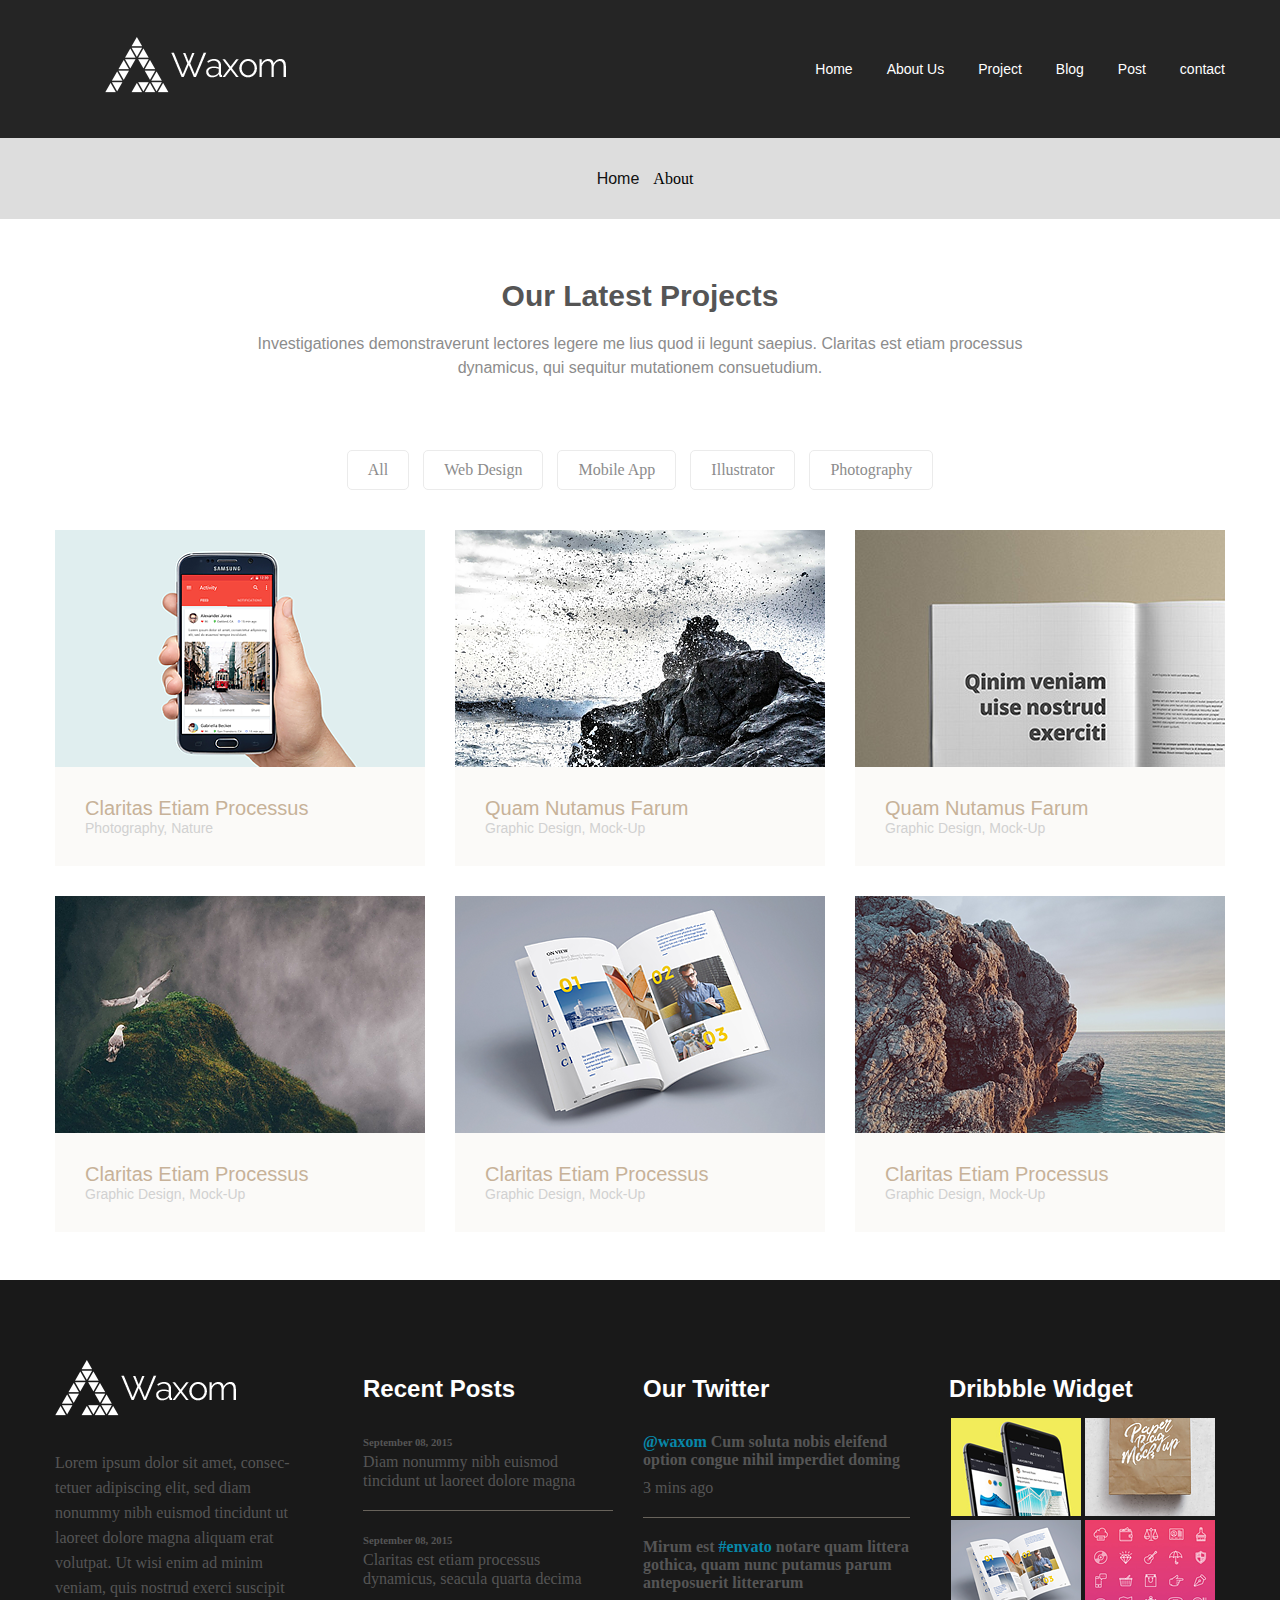
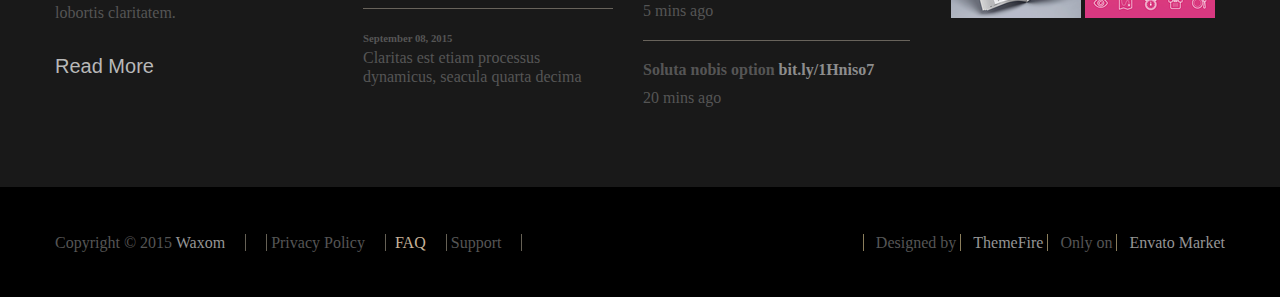
<file: project.html>
<!DOCTYPE html>
<html lang="en">
<head>
    <meta charset="UTF-8">
    <meta http-equiv="X-UA-Compatible" content="IE=edge">
    <meta name="viewport" content="width=device-width, initial-scale=1.0">
    <title>project</title>
    <link rel="stylesheet" href="https://pro.fontawesome.com/releases/v5.10.0/css/all.css"
    integrity="sha384-AYmEC3Yw5cVb3ZcuHtOA93w35dYTsvhLPVnYs9eStHfGJvOvKxVfELGroGkvsg+p" crossorigin="anonymous" />
  <link rel="preconnect" href="https://fonts.googleapis.com">
  <link rel="preconnect" href="https://fonts.gstatic.com" crossorigin>
    <link rel="stylesheet" href="stylesheet14.css">
</head>
<body id="multipage">
    <!-- nav start -->
    <nav>
        <div class="container">
            <div class="logo">
                <!-- <img src="./images/logo.png" alt=""> -->
            </div>
            <div class="menu">
              <ul>
                <li><a href="index.html">Home</a></li>
                <li><a href="about.html">About Us</a></li>
                <li><a href="project.html">Project</a></li>
                <li><a href="blog.html">Blog</a></li>
                <li><a href="post.html">Post</a></li>
                <li><a href="contact.html">contact</a></li>
              </ul>
            </div>
            <div class="clr"></div>
        </div>
    </nav>
    <!-- nav end -->


    <!--  breadcrumb start-->
    <div class="breadcrumb">
        <a href="index.html" target="blank"><i class="fas fa-home"></i>Home</a>
        <i class="fas fa-angle-right"></i>
        <span>About</span>
    </div>
    <!-- breadcrumb end -->
    

    <!-- project start -->
  <section id="project">
    <div class="container">
      <div class="title">
        <h2>Our Latest Projects</h2>
        <p>Investigationes demonstraverunt lectores legere me lius quod ii legunt saepius. Claritas est etiam processus
          dynamicus,
          qui sequitur mutationem consuetudium.</p>
      </div>
      <ul>
        <li><a href="#"></a>All</li>
        <li><a href="#"></a>Web Design</li>
        <li><a href="#"></a>Mobile App</li>
        <li><a href="#"></a>Illustrator</li>
        <li><a href="#"></a>Photography</li>
      </ul>
      <div class="project-main">
        <div class="project-item">
          <div class="image">
            <img src="./images/project-photo-1.png".alt="project-photo-1">
            <div class="overlay">
              <div class="icon">
                <i class="fa fa-link"></i>
              <i class="fa fa-search"></i>
              </div>
            </div> 
          </div>
            <div class="text">
              <h3>Claritas Etiam Processus</h3>
              <p>Photography, Nature</p>
            </div>
          </div>
          <div class="project-item">
            <div class="image">
              <img src="./images/project-photo-2.png" alt="project-photo-2">
              <div class="overlay">
                <div class="icon">
                  <i class="fa fa-link"></i>
                <i class="fa fa-search"></i>
                </div>
              </div>
            </div>
            <div class="text">
              <h3>Quam Nutamus Farum</h3>
              <p>Graphic Design, Mock-Up</p>
            </div>
          </div>
          <div class="project-item mr-none">
            <div class="image">
              <img src="./images/project-photo-3.png" alt="project-photo-3">
              <div class="overlay">
                <div class="icon">
                  <i class="fa fa-link"></i>
                <i class="fa fa-search"></i>
                </div>
              </div>
            </div>
            <div class="text">
              <h3>Quam Nutamus Farum</h3>
              <p>Graphic Design, Mock-Up</p>
            </div>
          </div>
          <div class="project-item">
            <div class="image">
              <img src="./images/project-photo-4.png" alt="project-photo-4">
              <div class="overlay">
                <div class="icon">
                  <i class="fa fa-link"></i>
                <i class="fa fa-search"></i>
                </div>
              </div>
            </div>
            <div class="text">
              <h3>Claritas Etiam Processus</h3>
              <p>Graphic Design, Mock-Up</p>
            </div>
          </div>
          <div class="project-item">
            <div class="image">
              <img src="./images/project-photo-5.png" alt="project-photo-5">
              <div class="overlay">
                <div class="icon">
                  <i class="fa fa-link"></i>
                <i class="fa fa-search"></i>
                </div>
              </div>
            </div>
            <div class="text">
              <h3>Claritas Etiam Processus</h3>
              <p>Graphic Design, Mock-Up</p>
            </div>
          </div>
          <div class="project-item mr-none">
            <div class="image">
              <img src="./images/project-photo-6.png" alt="project-photo-6">
              <div class="overlay">
                <div class="icon">
                  <i class="fa fa-link"></i>
                <i class="fa fa-search"></i>
                </div>
              </div>
            </div>
            <div class="text">
              <h3>Claritas Etiam Processus</h3>
              <p>Graphic Design, Mock-Up</p>
            </div>
          </div>
        </div>
        <div class="hidden">
          <a href="">Load More</a>
        </div>

      </div>
  </section>
  <!-- project end -->


    <!-- footer part start -->
    <footer id="footer">
        <div class="container">
          <div class="footer-main">
            <div class="footer-item waxom">
              <img src="./images/logo.png" alt="">
              <p>Lorem ipsum dolor sit amet, consec-tetuer adipiscing elit, sed diam nonummy nibh euismod tincidunt ut laoreet dolore
              magna aliquam erat volutpat. Ut wisi enim ad minim veniam, quis nostrud exerci suscipit lobortis claritatem.</p>
              <a href="">Read More <i class="fas fa-caret-right"></i></a>
            </div>
            <div class="footer-item recent">
              <h2>Recent Posts</h2>
              <div class="recent1">
                <h6>September 08, 2015</h6>
                <p>Diam nonummy nibh euismod tincidunt ut laoreet dolore magna</p>
              </div>
              <div class="recent2">
                <h6>September 08, 2015</h6>
                <p>Claritas est etiam processus dynamicus,  seacula quarta decima</p>
              </div>
              <div class="recent3">
                <h6>September 08, 2015</h6>
                <p>Claritas est etiam processus dynamicus,  seacula quarta decima</p>
              </div>
            </div>
  
            <div class="footer-item twitter">
              <h2>Our Twitter</h2>
              <div class="twitter1">
                <h4><span>@waxom</span> Cum soluta nobis eleifend option congue nihil imperdiet doming</h4>
              <p>3 mins ago</p>
              </div>
              <div class="twitter2">
                <h4>Mirum est <span>#envato</span>  notare quam littera gothica, quam nunc putamus parum anteposuerit litterarum</h4>
              <p>5 mins ago</p>
              </div>
              <div class="twitter3">
                <h4>Soluta nobis option <span>bit.ly/1Hniso7</span> </h4>
              <p>20 mins ago</p>
              </div>
            </div>
  
            <div class="footer-item widget">
              <h2>Dribbble Widget</h2>
              <div class="widget">
                <img src="./images/widget/1.png" alt="">
                <img src="./images/widget/2.png" alt="">
                <img src="./images/widget/3.png" alt="">
                <img src="./images/widget/4.png" alt="">
              </div>
            </div>
          </div>
        </div>
      </footer>
      <!-- footer part end -->
  
  
  
  
      <!-- copyright start -->
  
      <section id="copyright">
        <div class="container">
          <div class="text">
            <div class="left">
              <span>Copyright © 2015 <span class="color">Waxom</span></span>
              <span>Privacy Policy</span>
              <span class="faq">FAQ</span>
              <span class="noborder">Support</span>
            </div>
            <div class="right">
              <span>Designed by <span class="color">ThemeFire</span> </span>
              <span>Only on <span class="color">Envato Market</span></span>
  
            </div>
          </div>
        </div>
      </section>
      <!-- copyright end -->
</body>
</html>
</file>
<file: stylesheet14.css>
*{
    margin:0;
    padding: 0;
    box-sizing: border-box;
}
a{
    text-decoration: none;
    display: inline-block;
}
ul,li,ol{
    list-style: none;
}
h1,h2,h3,h4,h5,h6,p{
    margin: 0;
}







/* navbar start */

nav{
    width: 100%;
    /*অনেক পরে দিছি  উপরের মেনুবার ছবির ভিতর আনার জন্য*/
    position: absolute;
    z-index: 999;
    /* পরে দিছি  */
    /* padding: 40px 0px; */
}
.container{
    width: 1170px;
    margin: 0 auto;
}
nav .logo{
    background:url(./images/logo.png) no-repeat center;
    width: 280px;
    float: left;
    padding: 65px 0px;
}
nav .menu{
    width: 890px;
    float: left;
    /* পরে দিছি   24.00*/
    text-align: right;
    padding: 60px 0px;
}
nav .menu ul{
}
nav .menu ul li{
    display: inline-block;
    /* বোঝতে হবে           এটা এ   তে দেয়া যাবেনা */
        padding-left: 30px;

}



.clr{
    clear: both;
}
nav .menu ul li a{
    font-size: 14px;
    font-weight: 300;
    color: #fff;
    font-family: 'Montserrat', sans-serif;
    transition: .3s;
}
nav .menu ul li a:hover{
    
    color: coral;
}
/* navbar end */








/* banner start */
#banner{
    width: 100%;
    height: 100vh;
    background:url(./images/banner.jpg) no-repeat center;
    background-size: cover;
}
#banner .overlay{
    width: 100%;
    height: 100%;
    background-color: rgba(17, 17, 17,.4);
}
#banner .content{
    color: white;
    width: 100%;
    text-align: center;
    padding-top: 308px;
    
}
#banner .content h2{
    font-size: 36px;
    font-weight: 500;
    color: white;
    font-family: 'Raleway', sans-serif;
    
}
    
#banner .content h1{
    font-size: 52px;
    font-weight: 800;
    color: white;
    font-family: 'Raleway', sans-serif;
}
#banner .content p{
    font-size: 16px;
    font-weight: 300;
    color: white;
    width: 572px;
    margin-left: 300px;
    font-family: 'Montserrat', sans-serif;
    line-height: 24px;
    padding-bottom: 37px;
}
#banner .content a{
    font-size: 14px;
    font-weight: 800;
    color: white;
    font-family: 'Raleway', sans-serif;
    text-transform: uppercase;
    padding: 21px 37px;
    background-color: #998675;
    border-radius: 5px;
    border-bottom: 3px solid #736357;
    transition: .3s;
}
#banner .content a:hover{
    background-color: #806f61;

}
/* banner end */







  /* service start */
#service{
    padding-top: 80px;
}
#service .service-item{
    width: 25%;
    float: left;
    text-align: center;
    padding-bottom: 80px;
    
}
#service .service-item i{
    font-size: 50px;
    color: #555;
    transition: .3s;
}
#service .service-item h3{
    font-size: 22px;
    font-weight: 300;
    color: #8c8c8c;
    font-family: 'Raleway', sans-serif;
    padding: 25px 0 15px 0;
    transition: .3s;
}
#service .service-item p{
    font-size: 14px;
    font-weight: 300;
    color: #8c8c8c;
    font-family: 'Montserrat', sans-serif;
    line-height: 24px;
    position: relative;
}
/* ভালো করে শিখতে হবে */
#service .service-item p::after{
    width: 70px;
    height: 3px;
    position: absolute;
    bottom: 0;
    left: 50%;
    transform: translateX(-50%);
    background-color: #f1eee9;
    content: "";
    transition: .3s;
    
}
#service .service-item i:hover{
    color: #bda382;
}
#service .service-item h3:hover{
    color: #bda382;
}
#service .service-item:hover p::after{
    background-color:#bda382 ;
    width: 100px;
}

/* service end */







/* project start */
   #project{
       padding-top: 30px;
       
   }
   #project .title{
     text-align: center;
   }
   #project .title h2{
       /* there is some problem */
       margin: 0 auto;
       width: 281px;
       font-size: 30px;
       font-weight: 600; 
       color: #555;
       font-family: 'Raleway', sans-serif;
   }
   #project .title p{
        text-align: center;
        font-size: 16px;
        font-weight: 300;
        color: #8c8c8c;
        font-family: 'Montserrat', sans-serif;
        line-height: 24px;
        position: relative;
        width: 770px;
        margin: 0 auto;
        padding-top: 19px;
}
#project ul{
    text-align: center;
}
    #project ul li{
        display: inline-block;
        margin: 40px 5px ;
        background-color: white;
        color: #8c8c8c;
        padding: 10px 20px;
        border: .5px solid #ebebeb;
        border-radius: 5px;
        transition: all linear .3s;
}

#project ul li:hover{
    background-color:#bda382 ;
    color: white;
}

#project .project-item{
    width: 370px;
    float: left;
    margin-right: 30px;
    margin-bottom: 30px;
}
/* এখানে বুঝতে হবে */
#project .project-item.mr-none{
    margin-right: 0;
} 
#project .image{
    position: relative;
}
/* hover করার পর নিচে overlay টা একটু বেশি আসে সেজন্য */
#project .image img{
    display: block;
    width: 100%;
}
#project .image .overlay{
    position: absolute;
    /* এখানে বুঝতে হবে */
    top: 0;
    left: 0;
    width: 100%;
    height: 100%;
    background-color: rgba(0, 0, 0,.4);
    opacity: 0;
    transition: all linear .3s;
}

#project .image .icon{
    height: 238px;
    display: flex;
    justify-content: center;
    align-items: center;
}
#project .image .icon i{
    font-size: 25px;
    color: #fff;
    /* এখানে বুঝতে হবে */
    margin: 0 10px;
    font-weight: 400;
    transition: all linear .3s;
}
#project .image .icon i:hover{
    color: #c7b299;
    cursor: pointer;
}
#project .project-item:hover .image .overlay{
    opacity: 1;
}
#project .project-item .text{
    background-color: #fbfaf8;
    /* পরে */
    padding: 30px 0 30px 30px;
    transition: all linear .3s;
}
#project .project-item .text h3{
    font-size: 20px;
    font-weight: 500;
    color:#c7b299 ;
    font-family: 'Raleway', sans-serif;
}
#project .project-item .text p{
    font-size: 14px;
    font-weight: 300;
    color:#d1d1d1 ;
    font-family: 'Montserrat', sans-serif;}
#project .project-item:hover .text{
        background-color: #1f1f20;
    }
#project .project-item:hover .text h3{
        color: #ffffff;
    }
#project .project-item:hover .text p{
        color: #c7b299;
    }
    .button{
        text-align: center;
    }
    .button a{
        font-size: 14px;
        font-weight: 800;
        color: white;
        font-family: 'Raleway', sans-serif;
        text-transform: uppercase;
        padding: 20px 45px;
        background-color: #998675;
        border-radius: 5px;
        border-bottom: 3px solid #736357;
        transition: .3s;
    }
    .button a:hover{
        background-color: #806f61;
    
    } 
    .hidden a{
        opacity:0;
        cursor: none;
        
    }

/* project end */







  /* video start */
  /* এখানে বুঝতে হবে */
  #video{
      padding-top:80px ;
  }


  #video .video-bg{
      width: 100%;
      height: 600px;
      background: url(./images/video-background.png) no-repeat center;
      background-size: cover;
      
  }
  #video .video-bg .overlay{
      width: 100%;
      height: 100%;
      background-color: rgba(0, 0, 0, .5);
      text-align: center;
      
      padding: 210px 0 252px 0;
  }
  #video .video-bg .overlay h3{
      font-size: 30px;
      font-weight: 500;
      color: #ffffff;
      font-family: 'Raleway', sans-serif;
  }
  #video .video-bg .overlay p{
      font-size: 16;
      font-weight: 300;
      color: #ffffff;
      font-family: 'Montserrat', sans-serif;
      line-height: 28px;
      width: 500px;
      margin: 0 auto;
      padding-top: 15px;
      text-align: center;
  }
  #video .video-bg .overlay i{
      font-size: 70px;
      color: white;
      background-color: rgba(81, 85, 90, .5);
      width: 100px;
      height: 100px;
      border-radius: 50px;
      display: flex;
      justify-content: center;
      align-items: center;
      margin: 0 auto;

  }
  /* video end */







  /* counter part start */
  #counter{
      width: 100%;
      padding: 65px 0 92px 0;
      background-image: linear-gradient(to right, #211b19 , #4e3427);
  }
  #counter .counter-item{
      width: 20%;
      
      float: left;
      text-align: center;
  }
  #counter .counter-item i{
      font-size: 45px;
      color: #c7b299;
      padding-bottom: 16px;
  }
  #counter .counter-item h3{
    color: #f1f0f0;
    font-size: 48px;
    font-weight: 300;
    font-family: 'Montserrat', sans-serif;
    padding-bottom: 5px;
}
  #counter .counter-item p{
      color: #c7b299;
      font-size: 14px;
    font-weight: 300;
    font-family: 'Montserrat', sans-serif;
  }

  /* counter part end */







  /* post part start */
  #post{
      padding-top: 80px;

  }
  #post .title{
     text-align: center;
   }
   #post .title h2{
    font-size: 30px;
    font-weight: 600;
    color: #555;
    font-family: 'Raleway', sans-serif;
}
   #post .title p{
    font-size: 16px;
    font-weight: 300;
    color: #8c8c8c;
    font-family: 'Montserrat', sans-serif;
    line-height: 24px;
    position: relative;
    width: 770px;
    margin: 0 auto;
    padding-top: 19px;
}
#post .post-main{
    display: grid;
    grid-template-columns: auto auto auto;
    column-gap: 30px;
    padding-top: 40px;
}
#post .post-item{
    width: 370px;
}
.padding-bottom{
    padding-bottom: 40px;
}
#post .post-item .image{
    position: relative;
}
#post .post-item .image .date{
    position: absolute;
    display: block;
    background-color: #252525;
    color: white;
    text-align: center;
    top: 20px;
    left: 20px;
    border-radius: 3px;
    /* padding: 9px 11px 6px; */
}
#post .post-item .image .date h5{
    font-size: 24px;
    font-weight: 300;
    border-radius: 3px;
    background-color:#363636;
    padding:9px 11px 6px ;
    font-family: 'Montserrat', sans-serif;
}
#post .post-item .image .date h6{
    font-size: 12px;
    font-weight: 400;
    padding-bottom: 8px;
    padding-top: 4px;
    font-family: 'Raleway', sans-serif;
    
}
#post .post-item .image .overlay{
    position: absolute;
    top: 0;
    left: 0;
    width: 100%;
    height: 100%;
    background-color: rgb(0, 0, 0, .7);
    opacity: 0;
    transition: all linear .3s;
}
#post .post-item .image img{
    display: block;
}
#post .post-item:hover .image .overlay{
    opacity: 1;
}







#post .post-item .text{
    border: 1px solid #f8f8f8;
    border-top: none;
    padding:  30px 0 30px 27px;
    transition: all linear .3s;
}
#post .post-item .text h4{
    font-size: 20px;
    font-weight: 500;
    color: #555555;
    font-family: 'Raleway', sans-serif;  
    transition: all linear .3s;  
}
#post .post-item .text p{
    font-size: 14px;
    font-weight: 300;
    color: #8c8c8c;
    line-height: 24px;
    padding-top: 15px;
    font-family: 'Montserrat', sans-serif; 
    transition: all linear .3s;   
}
#post .post-item .text a{
     font-size: 14px;
    font-weight: 300;
    padding-top: 16px;
    color: #8c8c8c;
    line-height: 24px;
    font-family: 'Montserrat', sans-serif;
    transition: all linear .3s; 
}
 #post .post-item .text a i{
     padding-left: 10px;
 }
 #post .post-item:hover .text{
     background-color: #362f2d;
 }
 #post .post-item:hover .text h4{
     color: #c7b299;
 }
 #post .post-item:hover .text p{
     color: #ffffff;
 }
 #post .post-item:hover .text a{
     color: #c7b299;
 }

  /* post part end */







/* footer part start */
#footer{
    background-color: #191919;
    padding: 80px 0 80px 0;
    color: wheat;

}
#footer .footer-item h2{
    font-size: 24px;
    color: white;
    
    font-weight: 600;
    
    font-family: 'Raleway', sans-serif;
}

#footer h2{
    color: white;
}
#footer .footer-main{
    width: 100%;
    display: grid;
    grid-template-columns: auto auto auto auto;
    
    
}
#footer .footer-main .waxom{
    width: 278px;
}
#footer .footer-main .waxom p{ 
    padding: 30px 25px 30px 0;
    width: 271px;
    line-height:25px;
    color: #555555;

}
#footer .footer-main .waxom a{
    font-size: 20px;
    font-weight: 500;
    color: #b8b8b8;
    font-family: 'Raleway', sans-serif;
}
#footer .footer-main .waxom i{
    padding-left: 10px;
}
#footer .waxom p:hover{
    color: #c7b299;
    transition: .5s
} 


#footer .recent{
    width: 308px;
    padding-top: 15px;
    width: 270px;
    padding-left: 20px;
}
#footer .recent1 h6{
    padding-top: 30px;
    color: #555555;
}
#footer .footer-item span{
    color: #0888aa;
}
#footer .recent1 p{
    padding-bottom: 20px;
    border-bottom: 1px solid rgb(104, 99, 91);
    color: #555555;
    padding-right: 20px;
}
#footer .recent2 h6{
    padding-top: 20px;
    color: #555555;
}
#footer .recent2 p{
    padding-bottom: 20px;
    border-bottom: 1px solid rgb(104, 99, 91);
    color: #555555;
    padding-right: 20px;
}
#footer .recent3 p{
    padding-right: 20px;
    color: #555555;
    
}
#footer .recent3 h6{
    padding-top: 20px;
    color: #555555;
}

#footer .recent1{
    line-height: 19px;
}
#footer .recent2{
    line-height: 19px;
}
#footer .recent3{
    line-height: 19px;
}
#footer .recent1:hover h6{
    color: white;
    transition: .5s
}
#footer .recent1:hover p{
    color: #c7b299;
    transition: .5s
}
#footer .recent2:hover h6{
    color: white;
    transition: .5s
}
#footer .recent2:hover p{
    color: #c7b299;
    transition: .5s
}
#footer .recent3:hover h6{
    color: white;
    transition: .5s
}
#footer .recent3:hover p{
    color: #c7b299;
    transition: .5s
}









#footer .twitter{
    width: 307px;
    padding: 15px 20px 0 20px;
    color: #555555;
}
#footer .twitter1 h4{
    padding:30px 0 10px 0 ;
}
#footer .twitter2 h4{
    padding:20px 0 10px 0 ;
}
#footer .twitter3 h4{
    padding:20px 0 10px 0 ;
}
#footer .twitter3 span{
    color: #8d8d8d;
}
#footer .twitter1 p{
    padding-bottom:20px ;
    border-bottom: 1px solid rgb(104, 99, 91);
    
}
#footer .twitter2 p{
    padding-bottom:20px ;
    border-bottom: 1px solid rgb(104, 99, 91);
}
#footer .twitter1:hover h4{
    color: #c7b299;
    transition: .5s
}
#footer .twitter1:hover p{
    color: #c7b299;
    transition: .5s
}
#footer .twitter2:hover h4{
    color: #c7b299;
    transition: .5s
}
#footer .twitter2:hover p{
    color: #c7b299;
    transition: .5s
}
#footer .twitter3:hover h4{
    color: #c7b299;
    transition: .5s
}
#footer .twitter3:hover p{
    color: #c7b299;
    transition: .5s
}






#footer .widget{
    width: 275px;
    padding-top: 15px;
    text-align: right;
}
#footer .widget h2{
    text-align: left;
    padding-left: 9px;
}
/* footer part end */


#copyright{
    background-color: black;
}
#copyright .text{
    width: 100%;
    height: 110px;
    display: grid;
    grid-template-columns: auto auto;
    color: #555555;
    padding:47px 0 52px 0;
}
#copyright .text .left{
    text-align: left;
    
}
#copyright .text .left span{
    padding-right: 20px;
    border-right: 1px solid rgb(102, 97, 85);
}
#copyright .color{
    color: #959595;
}
#copyright .faq{
    color: #c7b299;
    padding-left: 5px;
}



#copyright .text .right{
    text-align: right;
}
#copyright .text .right span{
    padding-left: 12px;
    border-left: 1px solid rgb(139, 126, 92);
}
#copyright .noborder{
    border-right: 10px solid;
}
#multipage nav{
    
    position: static;
    background-color: #252525;
}

.breadcrumb {
    width: 100%;
    background-color: #ddd;
    text-align: center;
    padding: 30px 0;
}





.breadcrumb a{
    font-size: 16px;
    font-weight: 600px;
    color: #111;
    font-family: 'Montserrat', sans-serif;
}
.breadcrumb i{
    font-weight: 400;
    font-size: 18px;
    padding: 0 5px;
}
.breadcrumh span{
    font-size: 15px;
    font-weight: 600;
    color: #353535;
    font-family: 'Montserrat', sans-serif;
}

#about-page{
    padding-bottom: 30px;
    width: 100%;
}
#about-page .image{
    width: 400px;
    height: 400px;
    background-color: red;
    float: left;
}
#about-page .text{
    width: 740px;
    height: 400px;
    background-color: red;
    margin-left: 30px;
    float: left;
}
#about-page .about-main{
    /* padding-top: 40px; */
}
#multipage .title{
    text-align: center;
    padding: 30px 0 30px 0;
}
#multipage .title h2{
    font-size: 30px;
    font-weight: 600;
    color: #555;
    font-family: 'Raleway', sans-serif;
}
#multipage .title p{
    margin: 0 auto;
    width: 770px;
    font-size: 16px;
    font-weight: 300;
    color: #8c8c8c;
    line-height: 24px;
    /* padding-top: 19px; */
    font-family: 'Montserrat', sans-serif; 
    
}
#multipage .page-main{
    display: grid;
    grid-template-columns: auto auto auto auto;
    gap: 20px;
    justify-content: space-between;
    padding-bottom: 80px;
}
#multipage .page-item{
    position: relative;
}
#multipage .page-main .overlay{
    position: absolute;
    top: 0;
    width: 100%;
    height: 100%;
    left: 0;
    background-color: rgba(0, 0, 0, .5);
    opacity: 0;
    transition: all linear .3s;
}
#multipage .page-item:hover .overlay{
    opacity: 1;
}
/* এখানে বুঝতে হবে */
#multipage .page-item img{
    display: block;
    width: 100%;
}
#multipage .contact-main{
    padding-bottom: 40px;
}  
#multipage .contact-main label{
    font-size: 30px;
    font-weight: 500;
    color: #111;
    margin-left: 170px;
    font-family: 'Raleway', sans-serif;
    text-shadow: 10px 13px 3px rgb(255, 0, 0);
} 
#multipage .contact-main input{
    font-size: 24px;
    font-weight: 400;
    color: #111;
    font-family: 'Raleway', sans-serif;
    height: 40px;
    padding: 0 20px;
    width: 100%;
} 
#multipage .contact-main .form{
    display: grid;
    grid-template-columns: auto auto;
    column-gap: 20px;
}
#multipage .item5{
    padding-top: 20px;
}
#multipage .item5 label{
    margin-left: 447px;
    
}
#multipage .item5 textarea{
    width:100%;
}
</file>
